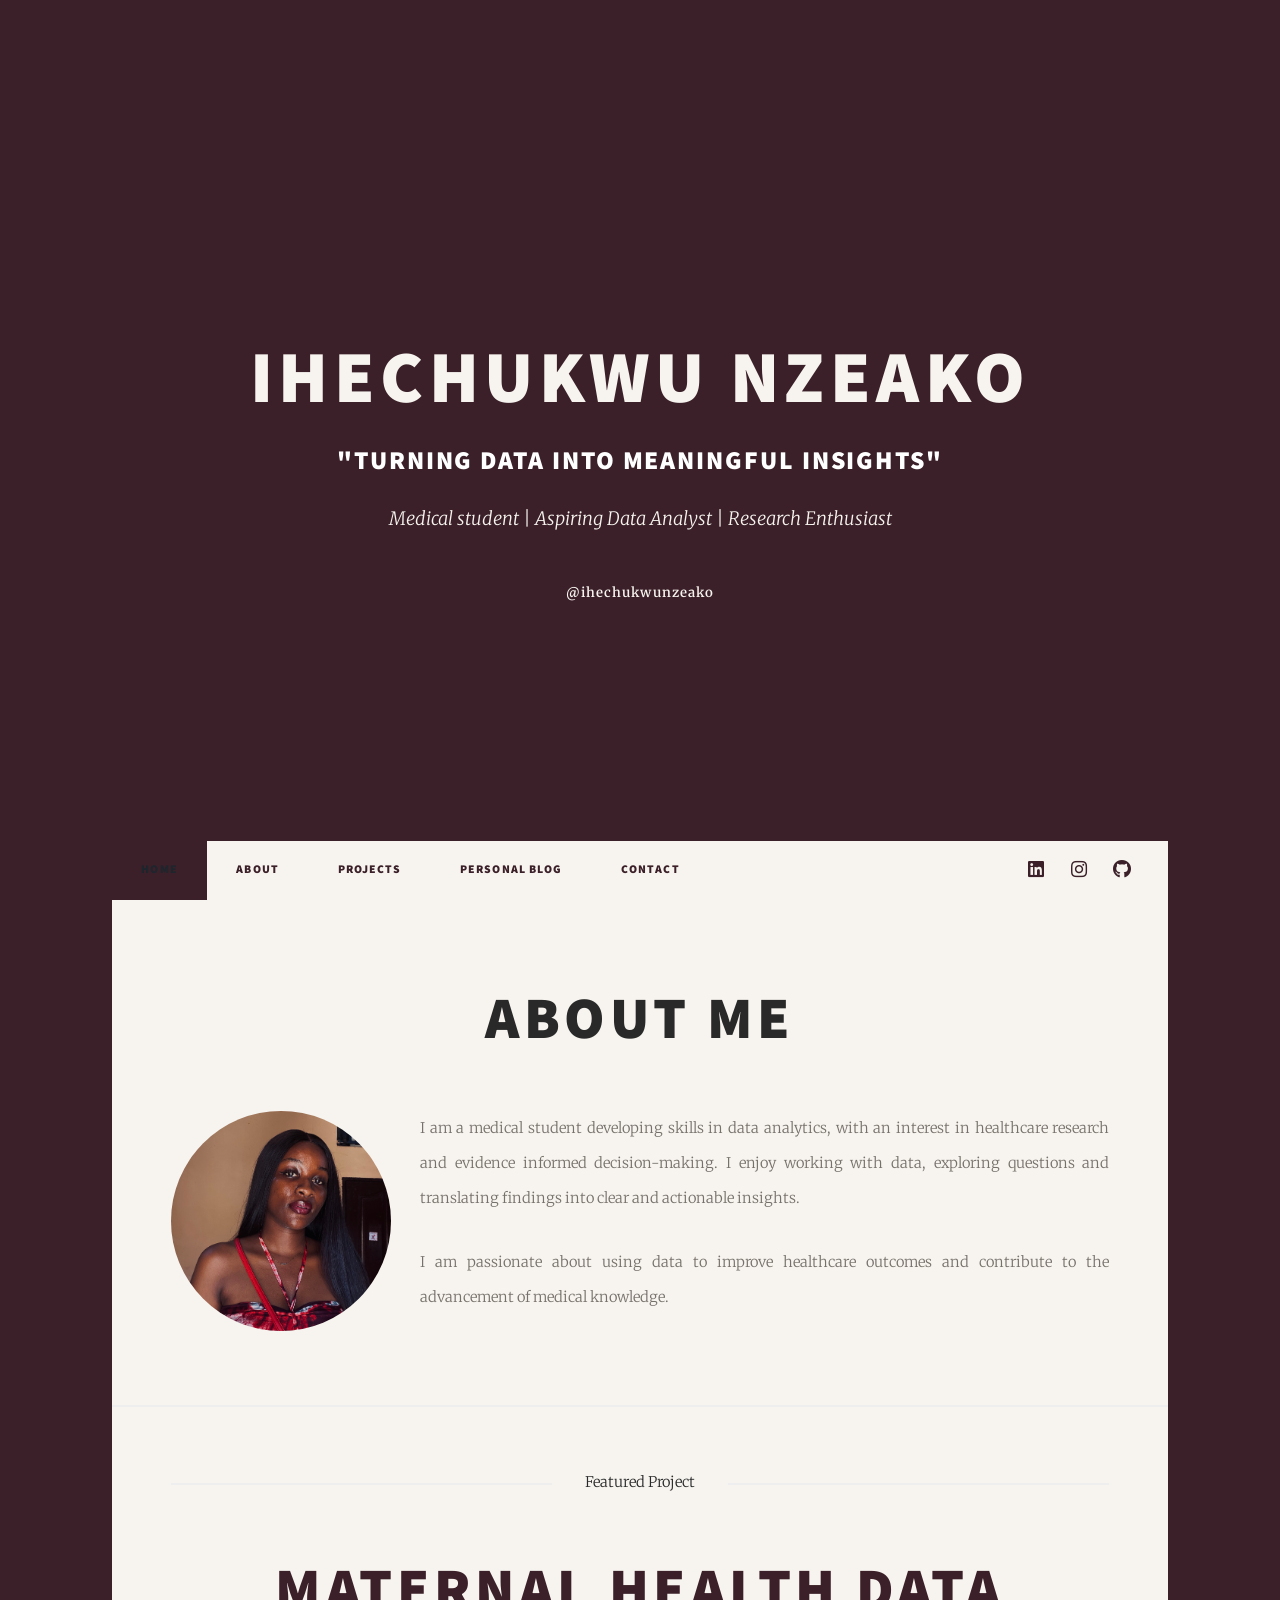
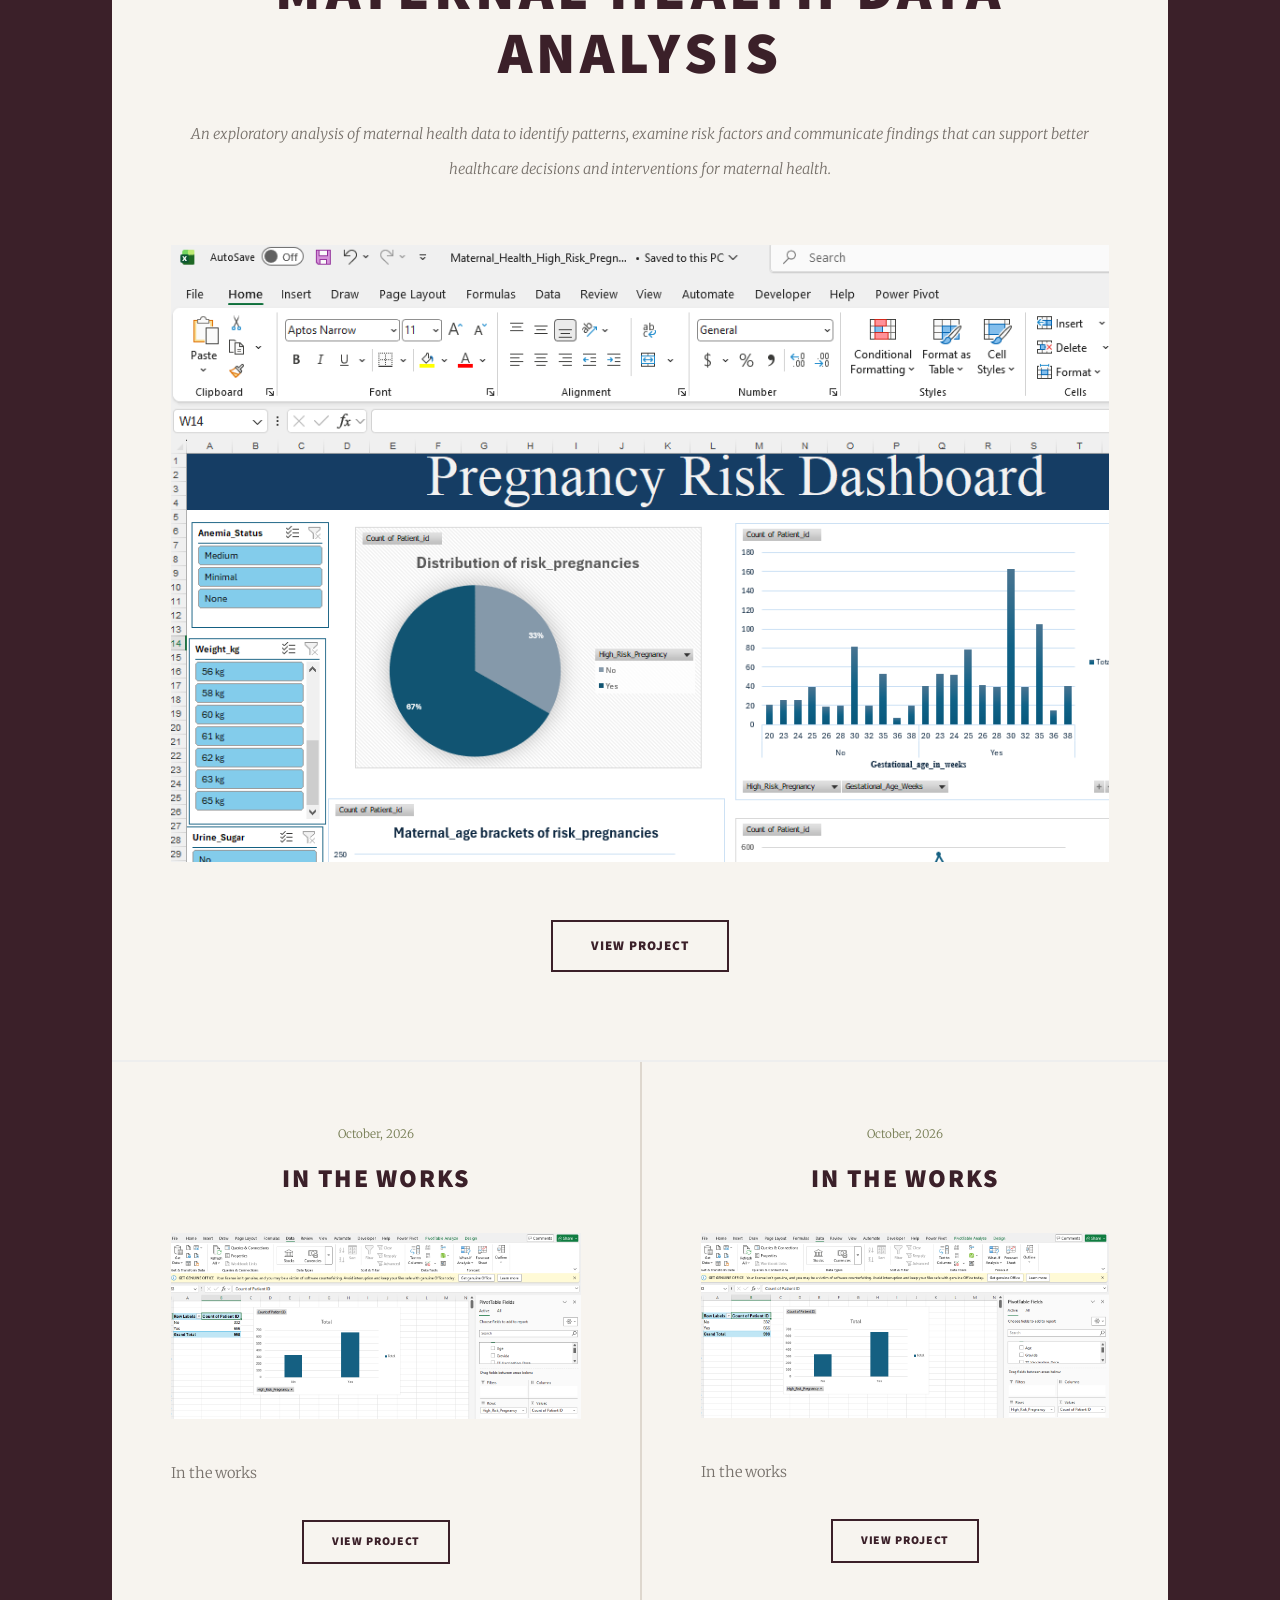
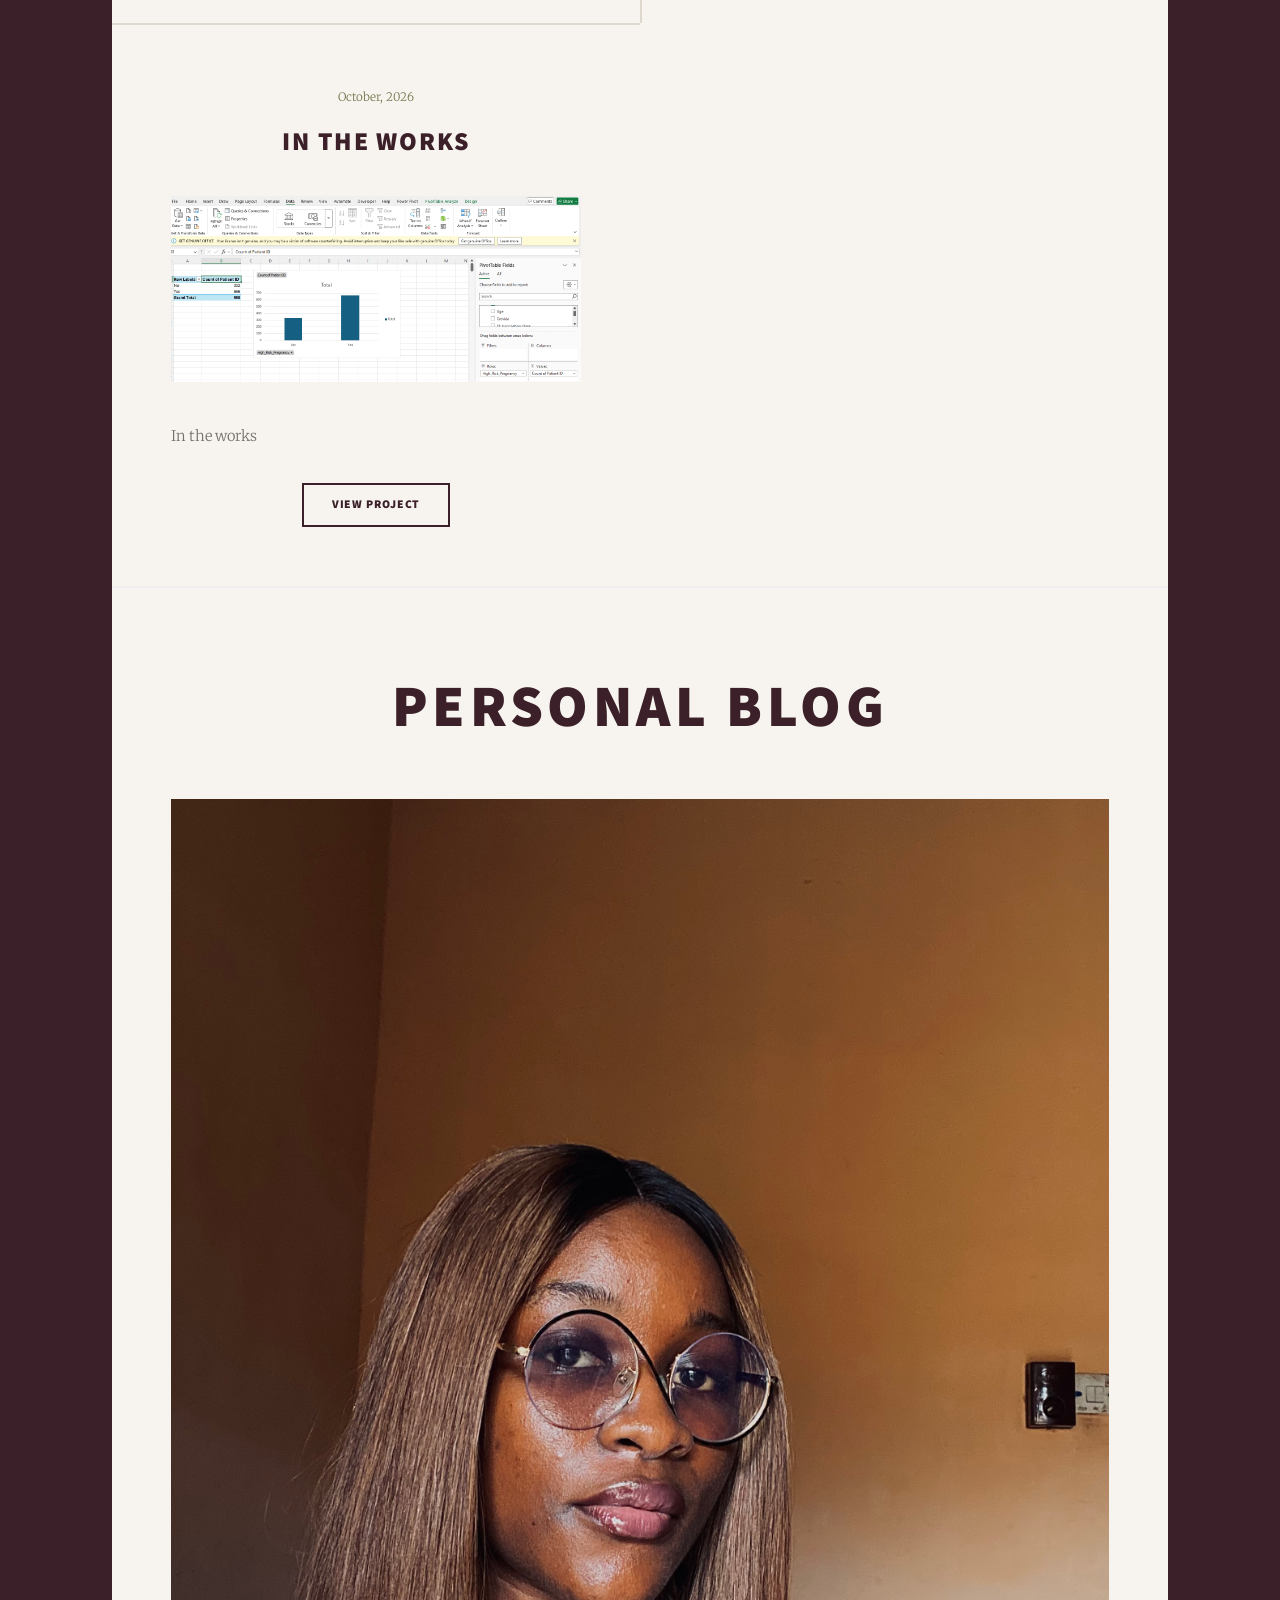
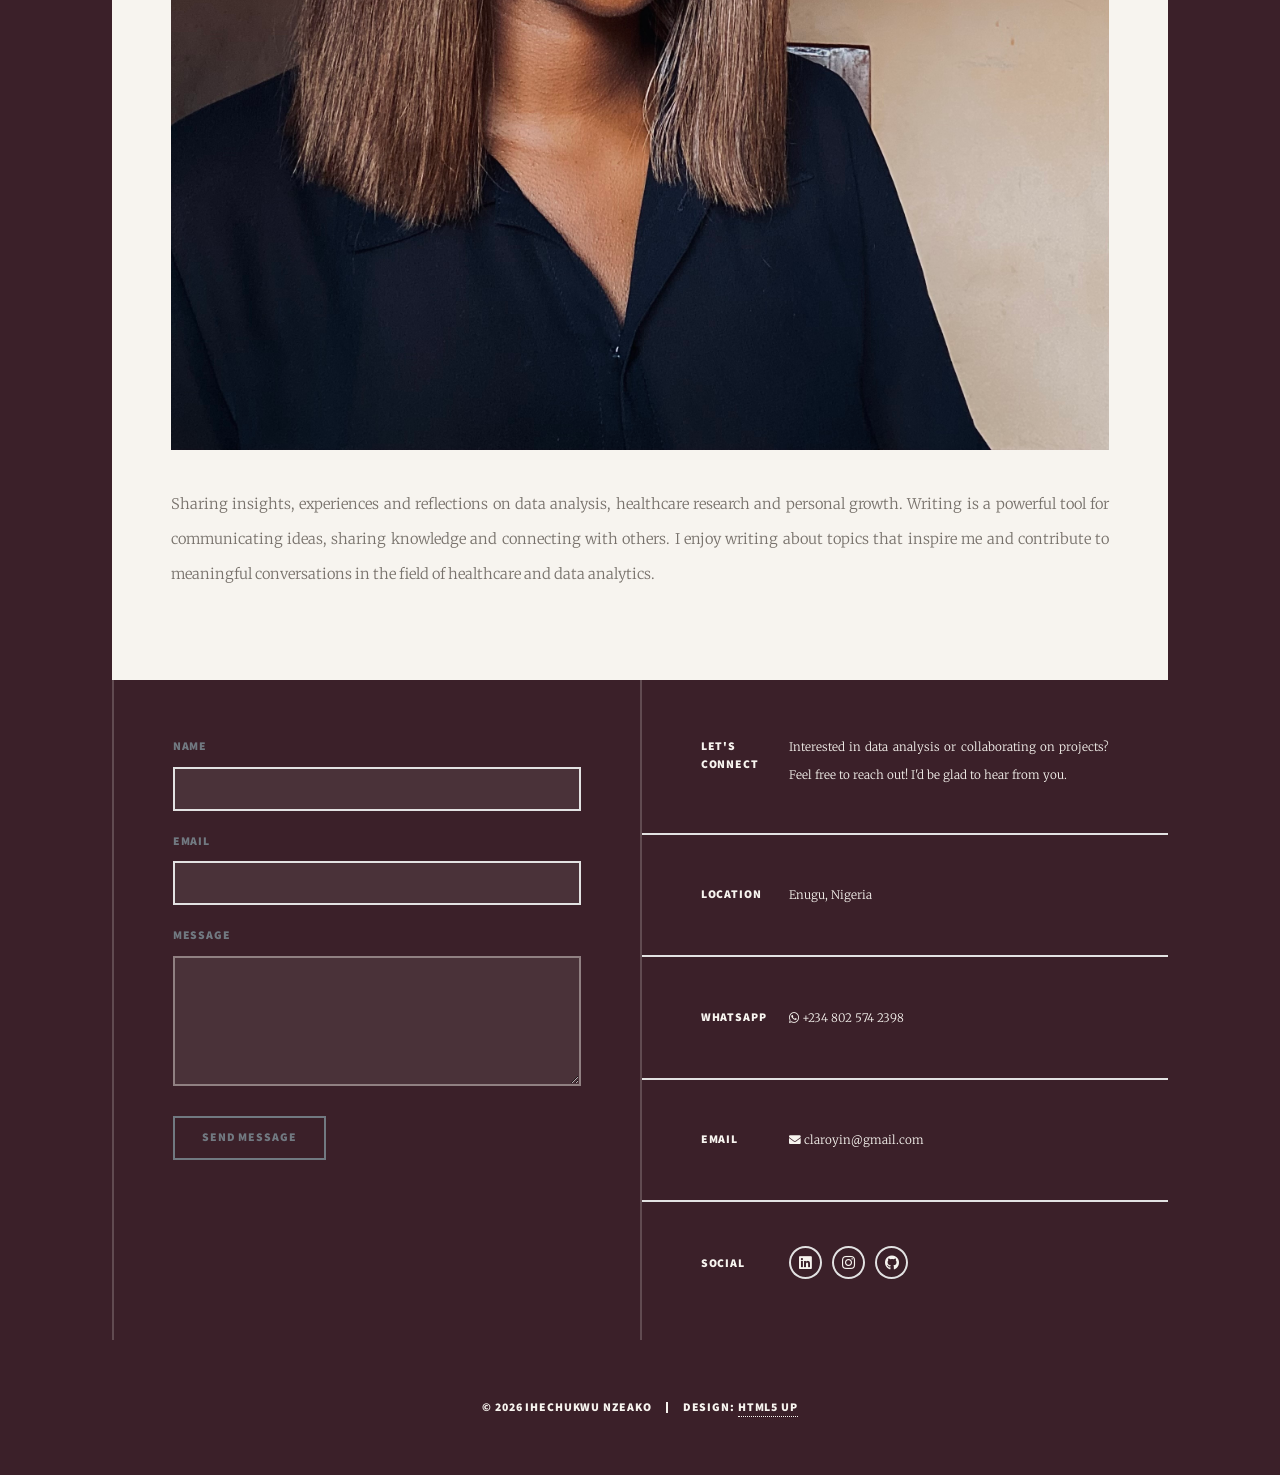
<file: index.html>
<!DOCTYPE HTML>
<!--
	Massively by HTML5 UP
	html5up.net | @ajlkn
	Free for personal and commercial use under the CCA 3.0 license (html5up.net/license)
-->
<html>
	<head>
		<title>Ihechukwu Nzeako's Portfolio</title>
		<meta charset="utf-8" />
		<meta name="viewport" content="width=device-width, initial-scale=1, user-scalable=no" />
		<link rel="stylesheet" href="assets/css/main.css" />
		<noscript><link rel="stylesheet" href="assets/css/noscript.css" /></noscript>
	</head>
	<body class="is-preload">

		<!-- Wrapper -->
			<div id="wrapper" class="fade-in">

				<!-- Intro -->
					<div id="intro">
						<h1>Ihechukwu Nzeako</h1>
						<h2>"Turning Data into Meaningful Insights"</h2>

						<p>Medical student | Aspiring Data Analyst | Research Enthusiast</p>
						<a href="https://www.linkedin.com/in/ihechukwu-nzeako" target="_blank" rel="noopener noreferrer">@ihechukwunzeako</a>
						<p>
							Exploring data, healthcare and research to understand problems,
							uncover insights and communicate findings clearly. 
						</p>
						<ul class="actions">
							<li><a href="#header" class="button icon solid solo fa-arrow-down scrolly">Continue</a></li>
						</ul>
					</div>

				<!-- Header -->
					<header id="header">
						<a href="index.html" class="logo">Ihechukwu Nzeako</a>
					</header>

				<!-- Nav -->
					<nav id="nav">
						<ul class="links">
							<li class="active"><a href="index.html">Home</a></li>
							<li><a href="#about">About</a></li>
							<li><a href="#projects">Projects</a></li>
							<li><a href="#">Personal Blog</a></li>
							<li><a href="#contact">Contact</a></li>
						</ul>
						<ul class="icons">
							<li><a href="https://www.linkedin.com/in/ihechukwu-nzeako" class="icon brands fa-linkedin"><span class="label">LinkedIn</span></a></li>
							<li><a href="https://www.instagram.com/_adakaibeya_" class="icon brands fa-instagram"><span class="label">Instagram</span></a></li>
							<li><a href="https://github.com/adakaibeya" class="icon brands fa-github"><span class="label">GitHub</span></a></li>
						</ul>
					</nav>

				<!-- Main -->
					<div id="main">
						<section id="about" class="post">
							<header class="major">
								<h2>About Me</h2>
							</header>
							<div class="about-content"><img src="images/about.JPG" alt="Portrait of Ihechukwu Nzeako" style ="width:220px; object-fit: cover;border-radius: 50%;" class="about-image"/>
								<p>
									I am a medical student developing skills in data analytics,
									with an interest in healthcare research and evidence informed decision-making. 
									I enjoy working with data, exploring questions and translating findings into clear and actionable insights. 
								</p>
								<p>
									I am passionate about using data to improve healthcare outcomes and contribute to the advancement of medical knowledge.
								</p>
							</div>
						</section>

						<!-- Featured Post -->
							<article class="post featured">
								<header class="major">
									<span class="date">Featured Project</span>
									<h2>
										<a href="#">Maternal Health Data Analysis</a>
									</h2>
									<p>
										An exploratory analysis of maternal health data to identify
										patterns, examine risk factors and communicate findings 
										that can support better healthcare decisions and interventions for maternal health.
									</p>
								</header>
								<a href="#" class="image main"><img src="images/maternal.PNG" alt="" /></a>
								<ul class="actions special">
									<li><a href="https://github.com/adakaibeya/maternal-health-risk-analysis" class="button large">View Project</a></li>
								</ul>
							</article>

						<!-- Posts -->
							<section id= "projects"class="posts">
								<article>
									<header>
										<span class="date">October, 2026</span>
										<h2><a href="#">In the works</a></h2>
									</header>
									<a href="#" class="image fit"><img src="images/excel.PNG" alt="" /></a>
									<p>In the works</p>
									<ul class="actions special">
										<li><a href="#" class="button">View Project</a></li>
									</ul>
								</article>								
								<article>
									<header>
										<span class="date">October, 2026</span>
										<h2><a href="#">In the works</a></h2>
									</header>
									<a href="#" class="image fit"><img src="images/excel.PNG" alt="" /></a>
									<p>In the works</p>
									<ul class="actions special">
										<li><a href="#" class="button">View Project</a></li>
									</ul>
								</article>
								<article>
									<header>
										<span class="date">October, 2026</span>
										<h2><a href="#">In the works</a></h2>
									</header>
									<a href="#" class="image fit"><img src="images/excel.PNG" alt="" /></a>
									<p>In the works</p>
									<ul class="actions special">
										<li><a href="#" class="button">View Project</a></li>
									</ul>
								</article>
							</section>
							<section id="writing" class="post">
								<header class="major">
									<h2>
										<a href="#">Personal Blog</a>
									</h2>
								</header>
								<a href="#" class="image fit"><img src="images/header.JPG" alt="" /></a>
								<p>
									Sharing insights, experiences and reflections on data analysis, healthcare research and personal growth. 
									Writing is a powerful tool for communicating ideas, sharing knowledge and connecting with others. 
									I enjoy writing about topics that inspire me and contribute to meaningful conversations in the field of healthcare and data analytics.
								</p>
							</section>

					</div>

				<!-- Footer -->
					<footer id="footer">
						<div id="contact"></div>
						<section>
							<form method="post" action="#">
								<div class="fields">
									<div class="field">
										<label for="name">Name</label>
										<input type="text" name="name" id="name" />
									</div>
									<div class="field">
										<label for="email">Email</label>
										<input type="text" name="email" id="email" />
									</div>
									<div class="field">
										<label for="message">Message</label>
										<textarea name="message" id="message" rows="3"></textarea>
									</div>
								</div>
								<ul class="actions">
									<li><input type="submit" value="Send Message" /></li>
								</ul>
							</form>
						</section>
						<section class="split contact">
							<section class="alt">
								<h3>Let's Connect</h3>
								<p>
									Interested in data analysis or collaborating on projects? 
									Feel free to reach out! I'd be glad to hear from you.
								</p>
							</section>
							<section>
								<h3>Location</h3>
								<p>Enugu, Nigeria</p>
							</section>
							<section>
								<h3>Whatsapp</h3>
								<p><a href="https://wa.me/2348025742398" target="_blank" rel="noopener noreferrer" class="icon brands alt fa-whatsapp"><span class="label">Whatsapp</span>
									+234 802 574 2398
								</a></p>
							</section>
							<section>
								<h3>Email</h3>
								<p><a href="mailto:claroyin@gmail.com" class="icon solid alt fa-envelope"><span class="label">Email</span>
									claroyin@gmail.com
								</a></p>
							</section>
							<section>
								<h3>Social</h3>
								<ul class="icons alt">									
									<li><a href="https://www.linkedin.com/in/ihechukwu-nzeako" class="icon brands alt fa-linkedin"><span class="label">LinkedIn</span></a></li>
									<li><a href="https://www.instagram.com/_adakaibeya_" class="icon brands alt fa-instagram"><span class="label">Instagram</span></a></li>
									<li><a href="https://github.com/adakaibeya" class="icon brands alt fa-github"><span class="label">GitHub</span></a></li>
								</ul>
							</section>
						</section>
					</footer>

				<!-- Copyright -->
					<div id="copyright">
						<ul><li>&copy; 2026 Ihechukwu Nzeako</li><li>Design: <a href="https://html5up.net">HTML5 UP</a></li></ul>
					</div>

			</div>

		<!-- Scripts -->
			<script src="assets/js/jquery.min.js"></script>
			<script src="assets/js/jquery.scrollex.min.js"></script>
			<script src="assets/js/jquery.scrolly.min.js"></script>
			<script src="assets/js/browser.min.js"></script>
			<script src="assets/js/breakpoints.min.js"></script>
			<script src="assets/js/util.js"></script>
			<script src="assets/js/main.js"></script>

	</body>
</html>
</file>
<file: assets/css/main.css>
@import url(fontawesome-all.min.css);
@import url("https://fonts.googleapis.com/css?family=Merriweather:300,700,300italic,700italic|Source+Sans+Pro:900");

/*
	Massively by HTML5 UP
	html5up.net | @ajlkn
	Free for personal and commercial use under the CCA 3.0 license (html5up.net/license)
*/

html, body, div, span, applet, object,
iframe, h1, h2, h3, h4, h5, h6, p, blockquote,
pre, a, abbr, acronym, address, big, cite,
code, del, dfn, em, img, ins, kbd, q, s, samp,
small, strike, strong, sub, sup, tt, var, b,
u, i, center, dl, dt, dd, ol, ul, li, fieldset,
form, label, legend, table, caption, tbody,
tfoot, thead, tr, th, td, article, aside,
canvas, details, embed, figure, figcaption,
footer, header, hgroup, menu, nav, output, ruby,
section, summary, time, mark, audio, video {
	margin: 0;
	padding: 0;
	border: 0;
	font-size: 100%;
	font: inherit;
	vertical-align: baseline;}

article, aside, details, figcaption, figure,
footer, header, hgroup, menu, nav, section {
	display: block;}

body {
	line-height: 1;
}

ol, ul {
	list-style: none;
}

blockquote, q {
	quotes: none;
}

	blockquote:before, blockquote:after, q:before, q:after {
		content: '';
		content: none;
	}

table {
	border-collapse: collapse;
	border-spacing: 0;
}

body {
	-webkit-text-size-adjust: none;
}

mark {
	background-color: transparent;
	color: inherit;
}

input::-moz-focus-inner {
	border: 0;
	padding: 0;
}

input, select, textarea {
	-moz-appearance: none;
	-webkit-appearance: none;
	-ms-appearance: none;
	appearance: none;
}

/* Basic */

	@-ms-viewport {
		width: device-width;
	}

	body {
		-ms-overflow-style: scrollbar;
	}

	@media screen and (max-width: 480px) {

		html, body {
			min-width: 320px;
		}

	}

	html {
		box-sizing: border-box;
	}

	*, *:before, *:after {
		box-sizing: inherit;
	}

	body {
		background-color: #1e252d;
	}

		body.is-preload *, body.is-preload *:before, body.is-preload *:after {
			-moz-animation: none !important;
			-webkit-animation: none !important;
			-ms-animation: none !important;
			animation: none !important;
			-moz-transition: none !important;
			-webkit-transition: none !important;
			-ms-transition: none !important;
			transition: none !important;
		}

/* Type */

	html {
		font-size: 16pt;
	}

		@media screen and (max-width: 1680px) {

			html {
				font-size: 12pt;
			}

		}

		@media screen and (max-width: 1280px) {

			html {
				font-size: 11pt;
			}

		}

		@media screen and (max-width: 360px) {

			html {
				font-size: 10pt;
			}

		}

	body {
		color: #212931;
	}

	body, input, select, textarea {
		font-family: "Merriweather", Georgia, serif;
		font-weight: 300;
		font-size: 1rem;
		line-height: 2.375;
	}

	a {
		-moz-transition: color 0.2s ease-in-out, background-color 0.2s ease-in-out, border-color 0.2s ease-in-out, box-shadow 0.2s ease-in-out;
		-webkit-transition: color 0.2s ease-in-out, background-color 0.2s ease-in-out, border-color 0.2s ease-in-out, box-shadow 0.2s ease-in-out;
		-ms-transition: color 0.2s ease-in-out, background-color 0.2s ease-in-out, border-color 0.2s ease-in-out, box-shadow 0.2s ease-in-out;
		transition: color 0.2s ease-in-out, background-color 0.2s ease-in-out, border-color 0.2s ease-in-out, box-shadow 0.2s ease-in-out;
		border-bottom: dotted 1px;
		text-decoration: none;
	}

		a:hover {
			border-bottom-color: transparent;
		}

	strong, b {
		font-weight: 600;
	}

	em, i {
		font-style: italic;
	}

	p {
		text-align: justify;
		margin: 0 0 2rem 0;
	}

	h1, h2, h3, h4, h5, h6 {
		font-family: "Source Sans Pro", Helvetica, sans-serif;
		font-weight: 900;
		line-height: 1.5;
		letter-spacing: 0.075em;
		text-transform: uppercase;
		margin: 0 0 1rem 0;
	}

		h1 a, h2 a, h3 a, h4 a, h5 a, h6 a {
			border-bottom: 0;
			color: inherit;
			text-decoration: none;
		}

	h1 {
		font-size: 4rem;
		line-height: 1.1;
		margin: 0 0 2rem 0;
	}

	h2 {
		font-size: 1.75rem;
		line-height: 1.3;
		margin: 0 0 1.5rem 0;
	}

	h3 {
		font-size: 1.25rem;
		margin: 0 0 1.5rem 0;
	}

	h4 {
		font-size: 1rem;
	}

	h5 {
		font-size: 0.9rem;
	}

	h6 {
		font-size: 0.8rem;
	}

	sub {
		font-size: 0.8rem;
		position: relative;
		top: 0.5rem;
	}

	sup {
		font-size: 0.8rem;
		position: relative;
		top: -0.5rem;
	}

	blockquote {
		border-left: solid 4px;
		font-style: italic;
		margin: 0 0 2rem 0;
		padding: 0.5rem 0 0.5rem 2rem;
	}

	code {
		border: solid 2px;
		font-family: "Courier New", monospace;
		font-size: 0.9rem;
		margin: 0 0.25rem;
		padding: 0.25rem 0.65rem;
	}

	pre {
		-webkit-overflow-scrolling: touch;
		font-family: "Courier New", monospace;
		font-size: 0.9rem;
		margin: 0 0 2rem 0;
	}

		pre code {
			display: block;
			line-height: 1.75;
			padding: 1rem 1.5rem;
			overflow-x: auto;
		}

	hr {
		border: 0;
		border-bottom: solid 2px;
		margin: 3rem 0;
	}

		hr.major {
			margin: 5rem 0;
		}

	.align-left {
		text-align: left;
	}

	.align-center {
		text-align: center;
	}

	.align-right {
		text-align: right;
	}

	input, select, textarea {
		color: #212931;
	}

	a {
		color: #212931;
		border-bottom-color: rgba(33, 41, 49, 0.5);
	}

		a:hover {
			border-bottom-color: transparent;
			color: #18bfef !important;
		}

	strong, b {
		color: #212931;
	}

	h1, h2, h3, h4, h5, h6 {
		color: #212931;
	}

	blockquote {
		border-left-color: #eeeeee;
	}

	code {
		background: rgba(220, 220, 220, 0.25);
		border-color: #eeeeee;
	}

	hr {
		border-bottom-color: #eeeeee;
	}

/* Row */

	.row {
		display: flex;
		flex-wrap: wrap;
		box-sizing: border-box;
		align-items: stretch;
	}

		.row > * {
			box-sizing: border-box;
		}

		.row.gtr-uniform > * > :last-child {
			margin-bottom: 0;
		}

		.row.aln-left {
			justify-content: flex-start;
		}

		.row.aln-center {
			justify-content: center;
		}

		.row.aln-right {
			justify-content: flex-end;
		}

		.row.aln-top {
			align-items: flex-start;
		}

		.row.aln-middle {
			align-items: center;
		}

		.row.aln-bottom {
			align-items: flex-end;
		}

		.row > .imp {
			order: -1;
		}

		.row > .col-1 {
			width: 8.33333%;
		}

		.row > .off-1 {
			margin-left: 8.33333%;
		}

		.row > .col-2 {
			width: 16.66667%;
		}

		.row > .off-2 {
			margin-left: 16.66667%;
		}

		.row > .col-3 {
			width: 25%;
		}

		.row > .off-3 {
			margin-left: 25%;
		}

		.row > .col-4 {
			width: 33.33333%;
		}

		.row > .off-4 {
			margin-left: 33.33333%;
		}

		.row > .col-5 {
			width: 41.66667%;
		}

		.row > .off-5 {
			margin-left: 41.66667%;
		}

		.row > .col-6 {
			width: 50%;
		}

		.row > .off-6 {
			margin-left: 50%;
		}

		.row > .col-7 {
			width: 58.33333%;
		}

		.row > .off-7 {
			margin-left: 58.33333%;
		}

		.row > .col-8 {
			width: 66.66667%;
		}

		.row > .off-8 {
			margin-left: 66.66667%;
		}

		.row > .col-9 {
			width: 75%;
		}

		.row > .off-9 {
			margin-left: 75%;
		}

		.row > .col-10 {
			width: 83.33333%;
		}

		.row > .off-10 {
			margin-left: 83.33333%;
		}

		.row > .col-11 {
			width: 91.66667%;
		}

		.row > .off-11 {
			margin-left: 91.66667%;
		}

		.row > .col-12 {
			width: 100%;
		}

		.row > .off-12 {
			margin-left: 100%;
		}

		.row.gtr-0 {
			margin-top: 0;
			margin-left: 0rem;
		}

			.row.gtr-0 > * {
				padding: 0 0 0 0rem;
			}

			.row.gtr-0.gtr-uniform {
				margin-top: 0rem;
			}

				.row.gtr-0.gtr-uniform > * {
					padding-top: 0rem;
				}

		.row.gtr-25 {
			margin-top: 0;
			margin-left: -0.375rem;
		}

			.row.gtr-25 > * {
				padding: 0 0 0 0.375rem;
			}

			.row.gtr-25.gtr-uniform {
				margin-top: -0.375rem;
			}

				.row.gtr-25.gtr-uniform > * {
					padding-top: 0.375rem;
				}

		.row.gtr-50 {
			margin-top: 0;
			margin-left: -0.75rem;
		}

			.row.gtr-50 > * {
				padding: 0 0 0 0.75rem;
			}

			.row.gtr-50.gtr-uniform {
				margin-top: -0.75rem;
			}

				.row.gtr-50.gtr-uniform > * {
					padding-top: 0.75rem;
				}

		.row {
			margin-top: 0;
			margin-left: -1.5rem;
		}

			.row > * {
				padding: 0 0 0 1.5rem;
			}

			.row.gtr-uniform {
				margin-top: -1.5rem;
			}

				.row.gtr-uniform > * {
					padding-top: 1.5rem;
				}

		.row.gtr-150 {
			margin-top: 0;
			margin-left: -2.25rem;
		}

			.row.gtr-150 > * {
				padding: 0 0 0 2.25rem;
			}

			.row.gtr-150.gtr-uniform {
				margin-top: -2.25rem;
			}

				.row.gtr-150.gtr-uniform > * {
					padding-top: 2.25rem;
				}

		.row.gtr-200 {
			margin-top: 0;
			margin-left: -3rem;
		}

			.row.gtr-200 > * {
				padding: 0 0 0 3rem;
			}

			.row.gtr-200.gtr-uniform {
				margin-top: -3rem;
			}

				.row.gtr-200.gtr-uniform > * {
					padding-top: 3rem;
				}

		@media screen and (max-width: 1680px) {

			.row {
				display: flex;
				flex-wrap: wrap;
				box-sizing: border-box;
				align-items: stretch;
			}

				.row > * {
					box-sizing: border-box;
				}

				.row.gtr-uniform > * > :last-child {
					margin-bottom: 0;
				}

				.row.aln-left {
					justify-content: flex-start;
				}

				.row.aln-center {
					justify-content: center;
				}

				.row.aln-right {
					justify-content: flex-end;
				}

				.row.aln-top {
					align-items: flex-start;
				}

				.row.aln-middle {
					align-items: center;
				}

				.row.aln-bottom {
					align-items: flex-end;
				}

				.row > .imp-xlarge {
					order: -1;
				}

				.row > .col-1-xlarge {
					width: 8.33333%;
				}

				.row > .off-1-xlarge {
					margin-left: 8.33333%;
				}

				.row > .col-2-xlarge {
					width: 16.66667%;
				}

				.row > .off-2-xlarge {
					margin-left: 16.66667%;
				}

				.row > .col-3-xlarge {
					width: 25%;
				}

				.row > .off-3-xlarge {
					margin-left: 25%;
				}

				.row > .col-4-xlarge {
					width: 33.33333%;
				}

				.row > .off-4-xlarge {
					margin-left: 33.33333%;
				}

				.row > .col-5-xlarge {
					width: 41.66667%;
				}

				.row > .off-5-xlarge {
					margin-left: 41.66667%;
				}

				.row > .col-6-xlarge {
					width: 50%;
				}

				.row > .off-6-xlarge {
					margin-left: 50%;
				}

				.row > .col-7-xlarge {
					width: 58.33333%;
				}

				.row > .off-7-xlarge {
					margin-left: 58.33333%;
				}

				.row > .col-8-xlarge {
					width: 66.66667%;
				}

				.row > .off-8-xlarge {
					margin-left: 66.66667%;
				}

				.row > .col-9-xlarge {
					width: 75%;
				}

				.row > .off-9-xlarge {
					margin-left: 75%;
				}

				.row > .col-10-xlarge {
					width: 83.33333%;
				}

				.row > .off-10-xlarge {
					margin-left: 83.33333%;
				}

				.row > .col-11-xlarge {
					width: 91.66667%;
				}

				.row > .off-11-xlarge {
					margin-left: 91.66667%;
				}

				.row > .col-12-xlarge {
					width: 100%;
				}

				.row > .off-12-xlarge {
					margin-left: 100%;
				}

				.row.gtr-0 {
					margin-top: 0;
					margin-left: 0rem;
				}

					.row.gtr-0 > * {
						padding: 0 0 0 0rem;
					}

					.row.gtr-0.gtr-uniform {
						margin-top: 0rem;
					}

						.row.gtr-0.gtr-uniform > * {
							padding-top: 0rem;
						}

				.row.gtr-25 {
					margin-top: 0;
					margin-left: -0.375rem;
				}

					.row.gtr-25 > * {
						padding: 0 0 0 0.375rem;
					}

					.row.gtr-25.gtr-uniform {
						margin-top: -0.375rem;
					}

						.row.gtr-25.gtr-uniform > * {
							padding-top: 0.375rem;
						}

				.row.gtr-50 {
					margin-top: 0;
					margin-left: -0.75rem;
				}

					.row.gtr-50 > * {
						padding: 0 0 0 0.75rem;
					}

					.row.gtr-50.gtr-uniform {
						margin-top: -0.75rem;
					}

						.row.gtr-50.gtr-uniform > * {
							padding-top: 0.75rem;
						}

				.row {
					margin-top: 0;
					margin-left: -1.5rem;
				}

					.row > * {
						padding: 0 0 0 1.5rem;
					}

					.row.gtr-uniform {
						margin-top: -1.5rem;
					}

						.row.gtr-uniform > * {
							padding-top: 1.5rem;
						}

				.row.gtr-150 {
					margin-top: 0;
					margin-left: -2.25rem;
				}

					.row.gtr-150 > * {
						padding: 0 0 0 2.25rem;
					}

					.row.gtr-150.gtr-uniform {
						margin-top: -2.25rem;
					}

						.row.gtr-150.gtr-uniform > * {
							padding-top: 2.25rem;
						}

				.row.gtr-200 {
					margin-top: 0;
					margin-left: -3rem;
				}

					.row.gtr-200 > * {
						padding: 0 0 0 3rem;
					}

					.row.gtr-200.gtr-uniform {
						margin-top: -3rem;
					}

						.row.gtr-200.gtr-uniform > * {
							padding-top: 3rem;
						}

		}

		@media screen and (max-width: 1280px) {

			.row {
				display: flex;
				flex-wrap: wrap;
				box-sizing: border-box;
				align-items: stretch;
			}

				.row > * {
					box-sizing: border-box;
				}

				.row.gtr-uniform > * > :last-child {
					margin-bottom: 0;
				}

				.row.aln-left {
					justify-content: flex-start;
				}

				.row.aln-center {
					justify-content: center;
				}

				.row.aln-right {
					justify-content: flex-end;
				}

				.row.aln-top {
					align-items: flex-start;
				}

				.row.aln-middle {
					align-items: center;
				}

				.row.aln-bottom {
					align-items: flex-end;
				}

				.row > .imp-large {
					order: -1;
				}

				.row > .col-1-large {
					width: 8.33333%;
				}

				.row > .off-1-large {
					margin-left: 8.33333%;
				}

				.row > .col-2-large {
					width: 16.66667%;
				}

				.row > .off-2-large {
					margin-left: 16.66667%;
				}

				.row > .col-3-large {
					width: 25%;
				}

				.row > .off-3-large {
					margin-left: 25%;
				}

				.row > .col-4-large {
					width: 33.33333%;
				}

				.row > .off-4-large {
					margin-left: 33.33333%;
				}

				.row > .col-5-large {
					width: 41.66667%;
				}

				.row > .off-5-large {
					margin-left: 41.66667%;
				}

				.row > .col-6-large {
					width: 50%;
				}

				.row > .off-6-large {
					margin-left: 50%;
				}

				.row > .col-7-large {
					width: 58.33333%;
				}

				.row > .off-7-large {
					margin-left: 58.33333%;
				}

				.row > .col-8-large {
					width: 66.66667%;
				}

				.row > .off-8-large {
					margin-left: 66.66667%;
				}

				.row > .col-9-large {
					width: 75%;
				}

				.row > .off-9-large {
					margin-left: 75%;
				}

				.row > .col-10-large {
					width: 83.33333%;
				}

				.row > .off-10-large {
					margin-left: 83.33333%;
				}

				.row > .col-11-large {
					width: 91.66667%;
				}

				.row > .off-11-large {
					margin-left: 91.66667%;
				}

				.row > .col-12-large {
					width: 100%;
				}

				.row > .off-12-large {
					margin-left: 100%;
				}

				.row.gtr-0 {
					margin-top: 0;
					margin-left: 0rem;
				}

					.row.gtr-0 > * {
						padding: 0 0 0 0rem;
					}

					.row.gtr-0.gtr-uniform {
						margin-top: 0rem;
					}

						.row.gtr-0.gtr-uniform > * {
							padding-top: 0rem;
						}

				.row.gtr-25 {
					margin-top: 0;
					margin-left: -0.375rem;
				}

					.row.gtr-25 > * {
						padding: 0 0 0 0.375rem;
					}

					.row.gtr-25.gtr-uniform {
						margin-top: -0.375rem;
					}

						.row.gtr-25.gtr-uniform > * {
							padding-top: 0.375rem;
						}

				.row.gtr-50 {
					margin-top: 0;
					margin-left: -0.75rem;
				}

					.row.gtr-50 > * {
						padding: 0 0 0 0.75rem;
					}

					.row.gtr-50.gtr-uniform {
						margin-top: -0.75rem;
					}

						.row.gtr-50.gtr-uniform > * {
							padding-top: 0.75rem;
						}

				.row {
					margin-top: 0;
					margin-left: -1.5rem;
				}

					.row > * {
						padding: 0 0 0 1.5rem;
					}

					.row.gtr-uniform {
						margin-top: -1.5rem;
					}

						.row.gtr-uniform > * {
							padding-top: 1.5rem;
						}

				.row.gtr-150 {
					margin-top: 0;
					margin-left: -2.25rem;
				}

					.row.gtr-150 > * {
						padding: 0 0 0 2.25rem;
					}

					.row.gtr-150.gtr-uniform {
						margin-top: -2.25rem;
					}

						.row.gtr-150.gtr-uniform > * {
							padding-top: 2.25rem;
						}

				.row.gtr-200 {
					margin-top: 0;
					margin-left: -3rem;
				}

					.row.gtr-200 > * {
						padding: 0 0 0 3rem;
					}

					.row.gtr-200.gtr-uniform {
						margin-top: -3rem;
					}

						.row.gtr-200.gtr-uniform > * {
							padding-top: 3rem;
						}

		}

		@media screen and (max-width: 980px) {

			.row {
				display: flex;
				flex-wrap: wrap;
				box-sizing: border-box;
				align-items: stretch;
			}

				.row > * {
					box-sizing: border-box;
				}

				.row.gtr-uniform > * > :last-child {
					margin-bottom: 0;
				}

				.row.aln-left {
					justify-content: flex-start;
				}

				.row.aln-center {
					justify-content: center;
				}

				.row.aln-right {
					justify-content: flex-end;
				}

				.row.aln-top {
					align-items: flex-start;
				}

				.row.aln-middle {
					align-items: center;
				}

				.row.aln-bottom {
					align-items: flex-end;
				}

				.row > .imp-medium {
					order: -1;
				}

				.row > .col-1-medium {
					width: 8.33333%;
				}

				.row > .off-1-medium {
					margin-left: 8.33333%;
				}

				.row > .col-2-medium {
					width: 16.66667%;
				}

				.row > .off-2-medium {
					margin-left: 16.66667%;
				}

				.row > .col-3-medium {
					width: 25%;
				}

				.row > .off-3-medium {
					margin-left: 25%;
				}

				.row > .col-4-medium {
					width: 33.33333%;
				}

				.row > .off-4-medium {
					margin-left: 33.33333%;
				}

				.row > .col-5-medium {
					width: 41.66667%;
				}

				.row > .off-5-medium {
					margin-left: 41.66667%;
				}

				.row > .col-6-medium {
					width: 50%;
				}

				.row > .off-6-medium {
					margin-left: 50%;
				}

				.row > .col-7-medium {
					width: 58.33333%;
				}

				.row > .off-7-medium {
					margin-left: 58.33333%;
				}

				.row > .col-8-medium {
					width: 66.66667%;
				}

				.row > .off-8-medium {
					margin-left: 66.66667%;
				}

				.row > .col-9-medium {
					width: 75%;
				}

				.row > .off-9-medium {
					margin-left: 75%;
				}

				.row > .col-10-medium {
					width: 83.33333%;
				}

				.row > .off-10-medium {
					margin-left: 83.33333%;
				}

				.row > .col-11-medium {
					width: 91.66667%;
				}

				.row > .off-11-medium {
					margin-left: 91.66667%;
				}

				.row > .col-12-medium {
					width: 100%;
				}

				.row > .off-12-medium {
					margin-left: 100%;
				}

				.row.gtr-0 {
					margin-top: 0;
					margin-left: 0rem;
				}

					.row.gtr-0 > * {
						padding: 0 0 0 0rem;
					}

					.row.gtr-0.gtr-uniform {
						margin-top: 0rem;
					}

						.row.gtr-0.gtr-uniform > * {
							padding-top: 0rem;
						}

				.row.gtr-25 {
					margin-top: 0;
					margin-left: -0.375rem;
				}

					.row.gtr-25 > * {
						padding: 0 0 0 0.375rem;
					}

					.row.gtr-25.gtr-uniform {
						margin-top: -0.375rem;
					}

						.row.gtr-25.gtr-uniform > * {
							padding-top: 0.375rem;
						}

				.row.gtr-50 {
					margin-top: 0;
					margin-left: -0.75rem;
				}

					.row.gtr-50 > * {
						padding: 0 0 0 0.75rem;
					}

					.row.gtr-50.gtr-uniform {
						margin-top: -0.75rem;
					}

						.row.gtr-50.gtr-uniform > * {
							padding-top: 0.75rem;
						}

				.row {
					margin-top: 0;
					margin-left: -1.5rem;
				}

					.row > * {
						padding: 0 0 0 1.5rem;
					}

					.row.gtr-uniform {
						margin-top: -1.5rem;
					}

						.row.gtr-uniform > * {
							padding-top: 1.5rem;
						}

				.row.gtr-150 {
					margin-top: 0;
					margin-left: -2.25rem;
				}

					.row.gtr-150 > * {
						padding: 0 0 0 2.25rem;
					}

					.row.gtr-150.gtr-uniform {
						margin-top: -2.25rem;
					}

						.row.gtr-150.gtr-uniform > * {
							padding-top: 2.25rem;
						}

				.row.gtr-200 {
					margin-top: 0;
					margin-left: -3rem;
				}

					.row.gtr-200 > * {
						padding: 0 0 0 3rem;
					}

					.row.gtr-200.gtr-uniform {
						margin-top: -3rem;
					}

						.row.gtr-200.gtr-uniform > * {
							padding-top: 3rem;
						}

		}

		@media screen and (max-width: 736px) {

			.row {
				display: flex;
				flex-wrap: wrap;
				box-sizing: border-box;
				align-items: stretch;
			}

				.row > * {
					box-sizing: border-box;
				}

				.row.gtr-uniform > * > :last-child {
					margin-bottom: 0;
				}

				.row.aln-left {
					justify-content: flex-start;
				}

				.row.aln-center {
					justify-content: center;
				}

				.row.aln-right {
					justify-content: flex-end;
				}

				.row.aln-top {
					align-items: flex-start;
				}

				.row.aln-middle {
					align-items: center;
				}

				.row.aln-bottom {
					align-items: flex-end;
				}

				.row > .imp-small {
					order: -1;
				}

				.row > .col-1-small {
					width: 8.33333%;
				}

				.row > .off-1-small {
					margin-left: 8.33333%;
				}

				.row > .col-2-small {
					width: 16.66667%;
				}

				.row > .off-2-small {
					margin-left: 16.66667%;
				}

				.row > .col-3-small {
					width: 25%;
				}

				.row > .off-3-small {
					margin-left: 25%;
				}

				.row > .col-4-small {
					width: 33.33333%;
				}

				.row > .off-4-small {
					margin-left: 33.33333%;
				}

				.row > .col-5-small {
					width: 41.66667%;
				}

				.row > .off-5-small {
					margin-left: 41.66667%;
				}

				.row > .col-6-small {
					width: 50%;
				}

				.row > .off-6-small {
					margin-left: 50%;
				}

				.row > .col-7-small {
					width: 58.33333%;
				}

				.row > .off-7-small {
					margin-left: 58.33333%;
				}

				.row > .col-8-small {
					width: 66.66667%;
				}

				.row > .off-8-small {
					margin-left: 66.66667%;
				}

				.row > .col-9-small {
					width: 75%;
				}

				.row > .off-9-small {
					margin-left: 75%;
				}

				.row > .col-10-small {
					width: 83.33333%;
				}

				.row > .off-10-small {
					margin-left: 83.33333%;
				}

				.row > .col-11-small {
					width: 91.66667%;
				}

				.row > .off-11-small {
					margin-left: 91.66667%;
				}

				.row > .col-12-small {
					width: 100%;
				}

				.row > .off-12-small {
					margin-left: 100%;
				}

				.row.gtr-0 {
					margin-top: 0;
					margin-left: 0rem;
				}

					.row.gtr-0 > * {
						padding: 0 0 0 0rem;
					}

					.row.gtr-0.gtr-uniform {
						margin-top: 0rem;
					}

						.row.gtr-0.gtr-uniform > * {
							padding-top: 0rem;
						}

				.row.gtr-25 {
					margin-top: 0;
					margin-left: -0.375rem;
				}

					.row.gtr-25 > * {
						padding: 0 0 0 0.375rem;
					}

					.row.gtr-25.gtr-uniform {
						margin-top: -0.375rem;
					}

						.row.gtr-25.gtr-uniform > * {
							padding-top: 0.375rem;
						}

				.row.gtr-50 {
					margin-top: 0;
					margin-left: -0.75rem;
				}

					.row.gtr-50 > * {
						padding: 0 0 0 0.75rem;
					}

					.row.gtr-50.gtr-uniform {
						margin-top: -0.75rem;
					}

						.row.gtr-50.gtr-uniform > * {
							padding-top: 0.75rem;
						}

				.row {
					margin-top: 0;
					margin-left: -1.5rem;
				}

					.row > * {
						padding: 0 0 0 1.5rem;
					}

					.row.gtr-uniform {
						margin-top: -1.5rem;
					}

						.row.gtr-uniform > * {
							padding-top: 1.5rem;
						}

				.row.gtr-150 {
					margin-top: 0;
					margin-left: -2.25rem;
				}

					.row.gtr-150 > * {
						padding: 0 0 0 2.25rem;
					}

					.row.gtr-150.gtr-uniform {
						margin-top: -2.25rem;
					}

						.row.gtr-150.gtr-uniform > * {
							padding-top: 2.25rem;
						}

				.row.gtr-200 {
					margin-top: 0;
					margin-left: -3rem;
				}

					.row.gtr-200 > * {
						padding: 0 0 0 3rem;
					}

					.row.gtr-200.gtr-uniform {
						margin-top: -3rem;
					}

						.row.gtr-200.gtr-uniform > * {
							padding-top: 3rem;
						}

		}

		@media screen and (max-width: 480px) {

			.row {
				display: flex;
				flex-wrap: wrap;
				box-sizing: border-box;
				align-items: stretch;
			}

				.row > * {
					box-sizing: border-box;
				}

				.row.gtr-uniform > * > :last-child {
					margin-bottom: 0;
				}

				.row.aln-left {
					justify-content: flex-start;
				}

				.row.aln-center {
					justify-content: center;
				}

				.row.aln-right {
					justify-content: flex-end;
				}

				.row.aln-top {
					align-items: flex-start;
				}

				.row.aln-middle {
					align-items: center;
				}

				.row.aln-bottom {
					align-items: flex-end;
				}

				.row > .imp-xsmall {
					order: -1;
				}

				.row > .col-1-xsmall {
					width: 8.33333%;
				}

				.row > .off-1-xsmall {
					margin-left: 8.33333%;
				}

				.row > .col-2-xsmall {
					width: 16.66667%;
				}

				.row > .off-2-xsmall {
					margin-left: 16.66667%;
				}

				.row > .col-3-xsmall {
					width: 25%;
				}

				.row > .off-3-xsmall {
					margin-left: 25%;
				}

				.row > .col-4-xsmall {
					width: 33.33333%;
				}

				.row > .off-4-xsmall {
					margin-left: 33.33333%;
				}

				.row > .col-5-xsmall {
					width: 41.66667%;
				}

				.row > .off-5-xsmall {
					margin-left: 41.66667%;
				}

				.row > .col-6-xsmall {
					width: 50%;
				}

				.row > .off-6-xsmall {
					margin-left: 50%;
				}

				.row > .col-7-xsmall {
					width: 58.33333%;
				}

				.row > .off-7-xsmall {
					margin-left: 58.33333%;
				}

				.row > .col-8-xsmall {
					width: 66.66667%;
				}

				.row > .off-8-xsmall {
					margin-left: 66.66667%;
				}

				.row > .col-9-xsmall {
					width: 75%;
				}

				.row > .off-9-xsmall {
					margin-left: 75%;
				}

				.row > .col-10-xsmall {
					width: 83.33333%;
				}

				.row > .off-10-xsmall {
					margin-left: 83.33333%;
				}

				.row > .col-11-xsmall {
					width: 91.66667%;
				}

				.row > .off-11-xsmall {
					margin-left: 91.66667%;
				}

				.row > .col-12-xsmall {
					width: 100%;
				}

				.row > .off-12-xsmall {
					margin-left: 100%;
				}

				.row.gtr-0 {
					margin-top: 0;
					margin-left: 0rem;
				}

					.row.gtr-0 > * {
						padding: 0 0 0 0rem;
					}

					.row.gtr-0.gtr-uniform {
						margin-top: 0rem;
					}

						.row.gtr-0.gtr-uniform > * {
							padding-top: 0rem;
						}

				.row.gtr-25 {
					margin-top: 0;
					margin-left: -0.375rem;
				}

					.row.gtr-25 > * {
						padding: 0 0 0 0.375rem;
					}

					.row.gtr-25.gtr-uniform {
						margin-top: -0.375rem;
					}

						.row.gtr-25.gtr-uniform > * {
							padding-top: 0.375rem;
						}

				.row.gtr-50 {
					margin-top: 0;
					margin-left: -0.75rem;
				}

					.row.gtr-50 > * {
						padding: 0 0 0 0.75rem;
					}

					.row.gtr-50.gtr-uniform {
						margin-top: -0.75rem;
					}

						.row.gtr-50.gtr-uniform > * {
							padding-top: 0.75rem;
						}

				.row {
					margin-top: 0;
					margin-left: -1.5rem;
				}

					.row > * {
						padding: 0 0 0 1.5rem;
					}

					.row.gtr-uniform {
						margin-top: -1.5rem;
					}

						.row.gtr-uniform > * {
							padding-top: 1.5rem;
						}

				.row.gtr-150 {
					margin-top: 0;
					margin-left: -2.25rem;
				}

					.row.gtr-150 > * {
						padding: 0 0 0 2.25rem;
					}

					.row.gtr-150.gtr-uniform {
						margin-top: -2.25rem;
					}

						.row.gtr-150.gtr-uniform > * {
							padding-top: 2.25rem;
						}

				.row.gtr-200 {
					margin-top: 0;
					margin-left: -3rem;
				}

					.row.gtr-200 > * {
						padding: 0 0 0 3rem;
					}

					.row.gtr-200.gtr-uniform {
						margin-top: -3rem;
					}

						.row.gtr-200.gtr-uniform > * {
							padding-top: 3rem;
						}

		}

		@media screen and (max-width: 360px) {

			.row {
				display: flex;
				flex-wrap: wrap;
				box-sizing: border-box;
				align-items: stretch;
			}

				.row > * {
					box-sizing: border-box;
				}

				.row.gtr-uniform > * > :last-child {
					margin-bottom: 0;
				}

				.row.aln-left {
					justify-content: flex-start;
				}

				.row.aln-center {
					justify-content: center;
				}

				.row.aln-right {
					justify-content: flex-end;
				}

				.row.aln-top {
					align-items: flex-start;
				}

				.row.aln-middle {
					align-items: center;
				}

				.row.aln-bottom {
					align-items: flex-end;
				}

				.row > .imp-xxsmall {
					order: -1;
				}

				.row > .col-1-xxsmall {
					width: 8.33333%;
				}

				.row > .off-1-xxsmall {
					margin-left: 8.33333%;
				}

				.row > .col-2-xxsmall {
					width: 16.66667%;
				}

				.row > .off-2-xxsmall {
					margin-left: 16.66667%;
				}

				.row > .col-3-xxsmall {
					width: 25%;
				}

				.row > .off-3-xxsmall {
					margin-left: 25%;
				}

				.row > .col-4-xxsmall {
					width: 33.33333%;
				}

				.row > .off-4-xxsmall {
					margin-left: 33.33333%;
				}

				.row > .col-5-xxsmall {
					width: 41.66667%;
				}

				.row > .off-5-xxsmall {
					margin-left: 41.66667%;
				}

				.row > .col-6-xxsmall {
					width: 50%;
				}

				.row > .off-6-xxsmall {
					margin-left: 50%;
				}

				.row > .col-7-xxsmall {
					width: 58.33333%;
				}

				.row > .off-7-xxsmall {
					margin-left: 58.33333%;
				}

				.row > .col-8-xxsmall {
					width: 66.66667%;
				}

				.row > .off-8-xxsmall {
					margin-left: 66.66667%;
				}

				.row > .col-9-xxsmall {
					width: 75%;
				}

				.row > .off-9-xxsmall {
					margin-left: 75%;
				}

				.row > .col-10-xxsmall {
					width: 83.33333%;
				}

				.row > .off-10-xxsmall {
					margin-left: 83.33333%;
				}

				.row > .col-11-xxsmall {
					width: 91.66667%;
				}

				.row > .off-11-xxsmall {
					margin-left: 91.66667%;
				}

				.row > .col-12-xxsmall {
					width: 100%;
				}

				.row > .off-12-xxsmall {
					margin-left: 100%;
				}

				.row.gtr-0 {
					margin-top: 0;
					margin-left: 0rem;
				}

					.row.gtr-0 > * {
						padding: 0 0 0 0rem;
					}

					.row.gtr-0.gtr-uniform {
						margin-top: 0rem;
					}

						.row.gtr-0.gtr-uniform > * {
							padding-top: 0rem;
						}

				.row.gtr-25 {
					margin-top: 0;
					margin-left: -0.375rem;
				}

					.row.gtr-25 > * {
						padding: 0 0 0 0.375rem;
					}

					.row.gtr-25.gtr-uniform {
						margin-top: -0.375rem;
					}

						.row.gtr-25.gtr-uniform > * {
							padding-top: 0.375rem;
						}

				.row.gtr-50 {
					margin-top: 0;
					margin-left: -0.75rem;
				}

					.row.gtr-50 > * {
						padding: 0 0 0 0.75rem;
					}

					.row.gtr-50.gtr-uniform {
						margin-top: -0.75rem;
					}

						.row.gtr-50.gtr-uniform > * {
							padding-top: 0.75rem;
						}

				.row {
					margin-top: 0;
					margin-left: -1.5rem;
				}

					.row > * {
						padding: 0 0 0 1.5rem;
					}

					.row.gtr-uniform {
						margin-top: -1.5rem;
					}

						.row.gtr-uniform > * {
							padding-top: 1.5rem;
						}

				.row.gtr-150 {
					margin-top: 0;
					margin-left: -2.25rem;
				}

					.row.gtr-150 > * {
						padding: 0 0 0 2.25rem;
					}

					.row.gtr-150.gtr-uniform {
						margin-top: -2.25rem;
					}

						.row.gtr-150.gtr-uniform > * {
							padding-top: 2.25rem;
						}

				.row.gtr-200 {
					margin-top: 0;
					margin-left: -3rem;
				}

					.row.gtr-200 > * {
						padding: 0 0 0 3rem;
					}

					.row.gtr-200.gtr-uniform {
						margin-top: -3rem;
					}

						.row.gtr-200.gtr-uniform > * {
							padding-top: 3rem;
						}

		}

/* Box */

	.box {
		border: solid 2px;
		margin-bottom: 2rem;
		padding: 1.5rem;
	}

		.box > :last-child,
		.box > :last-child > :last-child,
		.box > :last-child > :last-child > :last-child {
			margin-bottom: 0;
		}

		.box.alt {
			border: 0;
			border-radius: 0;
			padding: 0;
		}

	.box {
		border-color: #eeeeee;
	}

/* Button */

	input[type="submit"],
	input[type="reset"],
	input[type="button"],
	button,
	.button {
		-moz-appearance: none;
		-webkit-appearance: none;
		-ms-appearance: none;
		appearance: none;
		-moz-transition: background-color 0.2s ease-in-out, box-shadow 0.2s ease-in-out, color 0.2s ease-in-out;
		-webkit-transition: background-color 0.2s ease-in-out, box-shadow 0.2s ease-in-out, color 0.2s ease-in-out;
		-ms-transition: background-color 0.2s ease-in-out, box-shadow 0.2s ease-in-out, color 0.2s ease-in-out;
		transition: background-color 0.2s ease-in-out, box-shadow 0.2s ease-in-out, color 0.2s ease-in-out;
		border: 0;
		border-radius: 0;
		cursor: pointer;
		display: inline-block;
		font-family: "Source Sans Pro", Helvetica, sans-serif;
		font-size: 0.8rem;
		font-weight: 900;
		letter-spacing: 0.075em;
		height: 3rem;
		line-height: 3rem;
		padding: 0 2rem;
		text-align: center;
		text-decoration: none;
		text-transform: uppercase;
		white-space: nowrap;
	}

		input[type="submit"].icon:before,
		input[type="reset"].icon:before,
		input[type="button"].icon:before,
		button.icon:before,
		.button.icon:before {
			margin-right: 0.5rem;
		}

		input[type="submit"].icon.solo,
		input[type="reset"].icon.solo,
		input[type="button"].icon.solo,
		button.icon.solo,
		.button.icon.solo {
			position: relative;
			width: 4rem;
			height: 4rem;
			line-height: 4rem;
			border-radius: 4rem;
			text-indent: 4rem;
			overflow: hidden;
			padding: 0;
			white-space: nowrap;
		}

			input[type="submit"].icon.solo:before,
			input[type="reset"].icon.solo:before,
			input[type="button"].icon.solo:before,
			button.icon.solo:before,
			.button.icon.solo:before {
				position: absolute;
				display: block;
				top: 0;
				left: 0;
				width: inherit;
				height: inherit;
				line-height: inherit;
				font-size: 1.25rem;
				margin-right: 0;
				text-align: center;
				text-indent: 0;
			}

		input[type="submit"].fit,
		input[type="reset"].fit,
		input[type="button"].fit,
		button.fit,
		.button.fit {
			width: 100%;
		}

		input[type="submit"].small,
		input[type="reset"].small,
		input[type="button"].small,
		button.small,
		.button.small {
			font-size: 0.7rem;
			height: 2.5rem;
			line-height: 2.5rem;
			padding: 0 1.5rem;
		}

		input[type="submit"].large,
		input[type="reset"].large,
		input[type="button"].large,
		button.large,
		.button.large {
			font-size: 0.9rem;
			height: 3.5rem;
			line-height: 3.5rem;
			padding: 0 2.75rem;
		}

		@media screen and (max-width: 980px) {

			input[type="submit"],
			input[type="reset"],
			input[type="button"],
			button,
			.button {
				font-size: 0.9rem;
				height: 3.25rem;
				line-height: 3.25rem;
			}

				input[type="submit"].large,
				input[type="reset"].large,
				input[type="button"].large,
				button.large,
				.button.large {
					font-size: 1rem;
					height: 3.75rem;
					line-height: 3.75rem;
				}

		}

		input[type="submit"].disabled, input[type="submit"]:disabled,
		input[type="reset"].disabled,
		input[type="reset"]:disabled,
		input[type="button"].disabled,
		input[type="button"]:disabled,
		button.disabled,
		button:disabled,
		.button.disabled,
		.button:disabled {
			pointer-events: none;
			opacity: 0.25;
		}

	input[type="submit"],
	input[type="reset"],
	input[type="button"],
	button,
	.button {
		background-color: transparent;
		box-shadow: inset 0 0 0 2px #212931;
		color: #212931 !important;
	}

		input[type="submit"]:hover,
		input[type="reset"]:hover,
		input[type="button"]:hover,
		button:hover,
		.button:hover {
			box-shadow: inset 0 0 0 2px #18bfef;
			color: #18bfef !important;
		}

		input[type="submit"].primary,
		input[type="reset"].primary,
		input[type="button"].primary,
		button.primary,
		.button.primary {
			background-color: #212931;
			box-shadow: none;
			color: #ffffff !important;
		}

			input[type="submit"].primary:hover,
			input[type="reset"].primary:hover,
			input[type="button"].primary:hover,
			button.primary:hover,
			.button.primary:hover {
				background-color: #18bfef;
			}

/* Form */

	form {
		margin: 0 0 2rem 0;
	}

		form > :last-child {
			margin-bottom: 0;
		}

		form > .fields {
			display: -moz-flex;
			display: -webkit-flex;
			display: -ms-flex;
			display: flex;
			-moz-flex-wrap: wrap;
			-webkit-flex-wrap: wrap;
			-ms-flex-wrap: wrap;
			flex-wrap: wrap;
			width: calc(100% + 3rem);
			margin: -1.5rem 0 2rem -1.5rem;
		}

			form > .fields > .field {
				-moz-flex-grow: 0;
				-webkit-flex-grow: 0;
				-ms-flex-grow: 0;
				flex-grow: 0;
				-moz-flex-shrink: 0;
				-webkit-flex-shrink: 0;
				-ms-flex-shrink: 0;
				flex-shrink: 0;
				padding: 1.5rem 0 0 1.5rem;
				width: calc(100% - 1.5rem);
			}

				form > .fields > .field.half {
					width: calc(50% - 0.75rem);
				}

				form > .fields > .field.third {
					width: calc(100%/3 - 0.5rem);
				}

				form > .fields > .field.quarter {
					width: calc(25% - 0.375rem);
				}

		@media screen and (max-width: 480px) {

			form > .fields {
				width: calc(100% + 3rem);
				margin: -1.5rem 0 2rem -1.5rem;
			}

				form > .fields > .field {
					padding: 1.5rem 0 0 1.5rem;
					width: calc(100% - 1.5rem);
				}

					form > .fields > .field.half {
						width: calc(100% - 1.5rem);
					}

					form > .fields > .field.third {
						width: calc(100% - 1.5rem);
					}

					form > .fields > .field.quarter {
						width: calc(100% - 1.5rem);
					}

		}

	label {
		display: block;
		font-family: "Source Sans Pro", Helvetica, sans-serif;
		font-weight: 900;
		line-height: 1.5;
		letter-spacing: 0.075em;
		font-size: 0.8rem;
		text-transform: uppercase;
		margin: 0 0 0.75rem 0;
	}

		@media screen and (max-width: 980px) {

			label {
				font-size: 0.9rem;
			}

		}

	input[type="text"],
	input[type="password"],
	input[type="email"],
	select,
	textarea {
		-moz-appearance: none;
		-webkit-appearance: none;
		-ms-appearance: none;
		appearance: none;
		background: transparent;
		border-radius: 0;
		border: solid 2px;
		color: inherit;
		display: block;
		outline: 0;
		padding: 0 1rem;
		text-decoration: none;
		width: 100%;
	}

		input[type="text"]:invalid,
		input[type="password"]:invalid,
		input[type="email"]:invalid,
		select:invalid,
		textarea:invalid {
			box-shadow: none;
		}

	select {
		background-size: 1.25rem;
		background-repeat: no-repeat;
		background-position: calc(100% - 1rem) center;
		height: 3rem;
		padding-right: 3rem;
		text-overflow: ellipsis;
	}

		select:focus::-ms-value {
			background-color: transparent;
		}

		select::-ms-expand {
			display: none;
		}

	input[type="text"],
	input[type="password"],
	input[type="email"],
	select {
		height: 3rem;
	}

	textarea {
		padding: 0.75rem 1rem;
	}

	input[type="checkbox"],
	input[type="radio"] {
		-moz-appearance: none;
		-webkit-appearance: none;
		-ms-appearance: none;
		appearance: none;
		display: block;
		float: left;
		margin-right: -2rem;
		opacity: 0;
		width: 1rem;
		z-index: -1;
	}

		input[type="checkbox"] + label,
		input[type="radio"] + label {
			text-decoration: none;
			cursor: pointer;
			display: inline-block;
			font-size: 1rem;
			letter-spacing: 0;
			font-family: "Merriweather", Georgia, serif;
			text-transform: none;
			font-weight: 300;
			padding-left: 2.8rem;
			padding-right: 1rem;
			position: relative;
		}

			input[type="checkbox"] + label:before,
			input[type="radio"] + label:before {
				-moz-osx-font-smoothing: grayscale;
				-webkit-font-smoothing: antialiased;
				display: inline-block;
				font-style: normal;
				font-variant: normal;
				text-rendering: auto;
				line-height: 1;
				text-transform: none !important;
				font-family: 'Font Awesome 5 Free';
				font-weight: 900;
			}

			input[type="checkbox"] + label:before,
			input[type="radio"] + label:before {
				border-radius: 0;
				border: solid 2px;
				content: '';
				display: inline-block;
				font-size: 0.8rem;
				height: 1.8rem;
				left: 0;
				line-height: 1.65rem;
				position: absolute;
				text-align: center;
				top: -0.125rem;
				width: 1.8rem;
			}

		input[type="checkbox"]:checked + label:before,
		input[type="radio"]:checked + label:before {
			content: '\f00c';
		}

	input[type="checkbox"] + label:before {
		border-radius: 0;
	}

	input[type="radio"] + label:before {
		border-radius: 100%;
	}

	::-webkit-input-placeholder {
		opacity: 1.0;
	}

	:-moz-placeholder {
		opacity: 1.0;
	}

	::-moz-placeholder {
		opacity: 1.0;
	}

	:-ms-input-placeholder {
		opacity: 1.0;
	}

	label {
		color: #212931;
	}

	input[type="text"],
	input[type="password"],
	input[type="email"],
	select,
	textarea {
		border-color: #eeeeee;
	}

		input[type="text"]:focus,
		input[type="password"]:focus,
		input[type="email"]:focus,
		select:focus,
		textarea:focus {
			border-color: #18bfef;
		}

	select {
		background-image: url("data:image/svg+xml;charset=utf8,%3Csvg xmlns='http://www.w3.org/2000/svg' width='40' height='40' preserveAspectRatio='none' viewBox='0 0 40 40'%3E%3Cpath d='M9.4,12.3l10.4,10.4l10.4-10.4c0.2-0.2,0.5-0.4,0.9-0.4c0.3,0,0.6,0.1,0.9,0.4l3.3,3.3c0.2,0.2,0.4,0.5,0.4,0.9 c0,0.4-0.1,0.6-0.4,0.9L20.7,31.9c-0.2,0.2-0.5,0.4-0.9,0.4c-0.3,0-0.6-0.1-0.9-0.4L4.3,17.3c-0.2-0.2-0.4-0.5-0.4-0.9 c0-0.4,0.1-0.6,0.4-0.9l3.3-3.3c0.2-0.2,0.5-0.4,0.9-0.4S9.1,12.1,9.4,12.3z' fill='%23eeeeee' /%3E%3C/svg%3E");
	}

		select option {
			background-color: #ffffff;
			color: #212931;
		}

	.select-wrapper:before {
		color: #eeeeee;
	}

	input[type="checkbox"] + label,
	input[type="radio"] + label {
		color: #212931;
	}

		input[type="checkbox"] + label:before,
		input[type="radio"] + label:before {
			border-color: #eeeeee;
		}

	input[type="checkbox"]:checked + label:before,
	input[type="radio"]:checked + label:before {
		background-color: #212931;
		border-color: #212931;
		color: #ffffff;
	}

	input[type="checkbox"]:focus + label:before,
	input[type="radio"]:focus + label:before {
		border-color: #18bfef;
	}

	::-webkit-input-placeholder {
		color: #909498 !important;
	}

	:-moz-placeholder {
		color: #909498 !important;
	}

	::-moz-placeholder {
		color: #909498 !important;
	}

	:-ms-input-placeholder {
		color: #909498 !important;
	}

	.formerize-placeholder {
		color: #909498 !important;
	}

/* Icon */

	.icon {
		text-decoration: none;
		border-bottom: none;
		position: relative;
	}

		.icon:before {
			-moz-osx-font-smoothing: grayscale;
			-webkit-font-smoothing: antialiased;
			display: inline-block;
			font-style: normal;
			font-variant: normal;
			text-rendering: auto;
			line-height: 1;
			text-transform: none !important;
			font-family: 'Font Awesome 5 Free';
			font-weight: 400;
		}

		.icon > .label {
			display: none;
		}

		.icon:before {
			line-height: inherit;
		}

		.icon.solid:before {
			font-weight: 900;
		}

		.icon.brands:before {
			font-family: 'Font Awesome 5 Brands';
		}

/* Image */

	.image {
		border: 0;
		display: inline-block;
		position: relative;
	}

		.image img {
			display: block;
		}

		.image.left, .image.right {
			max-width: 40%;
		}

			.image.left img, .image.right img {
				width: 100%;
			}

		.image.left {
			float: left;
			margin: 0 2rem 2rem 0;
			top: 0.75rem;
		}

		.image.right {
			float: right;
			margin: 0 0 2rem 2rem;
			top: 0.75rem;
		}

		.image.fit {
			display: block;
			margin: 2.5rem 0;
			width: 100%;
		}

			.image.fit:first-child {
				margin-top: 0;
			}

			.image.fit img {
				width: 100%;
			}

		.image.main {
			display: block;
			margin: 4rem 0;
			width: 100%;
		}

			.image.main:first-child {
				margin-top: 0;
			}

			.image.main img {
				width: 100%;
			}

		@media screen and (max-width: 736px) {

			.image.fit {
				margin: 2rem 0;
			}

			.image.main {
				margin: 2rem 0;
			}

		}

	a.image {
		overflow: hidden;
	}

		a.image img {
			-moz-transition: -moz-transform 0.2s ease-out;
			-webkit-transition: -webkit-transform 0.2s ease-out;
			-ms-transition: -ms-transform 0.2s ease-out;
			transition: transform 0.2s ease-out;
		}

		a.image:hover img {
			-moz-transform: scale(1.05);
			-webkit-transform: scale(1.05);
			-ms-transform: scale(1.05);
			transform: scale(1.05);
		}

/* Actions */

	ul.actions {
		display: -moz-flex;
		display: -webkit-flex;
		display: -ms-flex;
		display: flex;
		cursor: default;
		list-style: none;
		margin-left: -1rem;
		padding-left: 0;
	}

		ul.actions li {
			padding: 0 0 0 1rem;
			vertical-align: middle;
		}

		ul.actions.special {
			-moz-justify-content: center;
			-webkit-justify-content: center;
			-ms-justify-content: center;
			justify-content: center;
			width: 100%;
			margin-left: 0;
		}

			ul.actions.special li:first-child {
				padding-left: 0;
			}

		ul.actions.stacked {
			-moz-flex-direction: column;
			-webkit-flex-direction: column;
			-ms-flex-direction: column;
			flex-direction: column;
			margin-left: 0;
		}

			ul.actions.stacked li {
				padding: 1.3rem 0 0 0;
			}

				ul.actions.stacked li:first-child {
					padding-top: 0;
				}

		ul.actions.fit {
			width: calc(100% + 1rem);
		}

			ul.actions.fit li {
				-moz-flex-grow: 1;
				-webkit-flex-grow: 1;
				-ms-flex-grow: 1;
				flex-grow: 1;
				-moz-flex-shrink: 1;
				-webkit-flex-shrink: 1;
				-ms-flex-shrink: 1;
				flex-shrink: 1;
				width: 100%;
			}

				ul.actions.fit li > * {
					width: 100%;
				}

			ul.actions.fit.stacked {
				width: 100%;
			}

		@media screen and (max-width: 480px) {

			ul.actions:not(.fixed) {
				-moz-flex-direction: column;
				-webkit-flex-direction: column;
				-ms-flex-direction: column;
				flex-direction: column;
				margin-left: 0;
				width: 100% !important;
			}

				ul.actions:not(.fixed) li {
					-moz-flex-grow: 1;
					-webkit-flex-grow: 1;
					-ms-flex-grow: 1;
					flex-grow: 1;
					-moz-flex-shrink: 1;
					-webkit-flex-shrink: 1;
					-ms-flex-shrink: 1;
					flex-shrink: 1;
					padding: 1rem 0 0 0;
					text-align: center;
					width: 100%;
				}

					ul.actions:not(.fixed) li > * {
						width: 100%;
					}

					ul.actions:not(.fixed) li:first-child {
						padding-top: 0;
					}

					ul.actions:not(.fixed) li input[type="submit"],
					ul.actions:not(.fixed) li input[type="reset"],
					ul.actions:not(.fixed) li input[type="button"],
					ul.actions:not(.fixed) li button,
					ul.actions:not(.fixed) li .button {
						width: 100%;
					}

						ul.actions:not(.fixed) li input[type="submit"].icon:before,
						ul.actions:not(.fixed) li input[type="reset"].icon:before,
						ul.actions:not(.fixed) li input[type="button"].icon:before,
						ul.actions:not(.fixed) li button.icon:before,
						ul.actions:not(.fixed) li .button.icon:before {
							margin-left: -0.5rem;
						}

		}

/* Icons */

	ul.icons {
		cursor: default;
		list-style: none;
		padding-left: 0;
	}

		ul.icons li {
			display: inline-block;
			padding: 0 0.5rem 0 0;
			vertical-align: middle;
		}

			ul.icons li:last-child {
				padding-right: 0;
			}

			ul.icons li .icon:before {
				width: 2.25rem;
				height: 2.25rem;
				line-height: 2.25rem;
				display: inline-block;
				text-align: center;
				border-radius: 100%;
				font-size: 1.25rem;
			}

		ul.icons.alt li .icon:before {
			-moz-transition: color 0.2s ease-in-out, background-color 0.2s ease-in-out, border-color 0.2s ease-in-out, box-shadow 0.2s ease-in-out;
			-webkit-transition: color 0.2s ease-in-out, background-color 0.2s ease-in-out, border-color 0.2s ease-in-out, box-shadow 0.2s ease-in-out;
			-ms-transition: color 0.2s ease-in-out, background-color 0.2s ease-in-out, border-color 0.2s ease-in-out, box-shadow 0.2s ease-in-out;
			transition: color 0.2s ease-in-out, background-color 0.2s ease-in-out, border-color 0.2s ease-in-out, box-shadow 0.2s ease-in-out;
			font-size: 1rem;
		}

/* List */

	ol {
		list-style: decimal;
		margin: 0 0 2rem 0;
		padding-left: 1.25rem;
	}

		ol li {
			padding-left: 0.25rem;
		}

	ul {
		list-style: disc;
		margin: 0 0 2rem 0;
		padding-left: 1rem;
	}

		ul li {
			padding-left: 0.5rem;
		}

		ul.divided {
			list-style: none;
			padding-left: 0;
		}

			ul.divided li {
				border-top: solid 1px;
				padding: 0.5rem 0;
			}

				ul.divided li:first-child {
					border-top: 0;
					padding-top: 0;
				}

	dl {
		margin: 0 0 2rem 0;
	}

		dl dt {
			display: block;
			font-weight: 600;
			margin: 0 0 1rem 0;
		}

		dl dd {
			margin-left: 2rem;
		}

	ul.divided li {
		border-top-color: #eeeeee;
	}

	ul.icons li a.icon:hover:before {
		color: #18bfef;
	}

	ul.icons.alt li .icon:before {
		box-shadow: inset 0 0 0 2px #eeeeee;
	}

	ul.icons.alt li a.icon:hover:before {
		box-shadow: inset 0 0 0 2px #18bfef;
	}

/* Section/Article */

	section.special, article.special {
		text-align: center;
	}

	header {
		cursor: default;
	}

		header > .date {
			display: block;
			font-size: 0.8rem;
			height: 1;
			margin: 0 0 1rem 0;
			position: relative;
		}

		header > p {
			font-style: italic;
		}

		header > h1 + p {
			font-size: 1.1rem;
			margin-top: -0.5rem;
			line-height: 2;
		}

		header > h2 + p {
			font-size: 1rem;
			margin-top: -0.75rem;
		}

		header > h3 + p {
			font-size: 0.9rem;
			margin-top: -0.75rem;
		}

		header > h4 + p {
			font-size: 0.8rem;
			margin-top: -0.75rem;
		}

		header.major {
			margin: 0 0 4rem 0;
			text-align: center;
		}

			header.major > :last-child {
				margin-bottom: 0;
			}

			header.major > p {
				margin-top: 0;
				text-align: center;
			}

			header.major > .date {
				font-size: 1rem;
				margin: 0 0 4rem 0;
			}

				header.major > .date:before, header.major > .date:after {
					content: '';
					display: block;
					position: absolute;
					top: 50%;
					width: calc(50% - 6rem);
					border-top: solid 2px;
				}

				header.major > .date:before {
					left: 0;
				}

				header.major > .date:after {
					right: 0;
				}

		@media screen and (max-width: 980px) {

			header br {
				display: none;
			}

		}

		@media screen and (max-width: 736px) {

			header.major {
				margin: 0 0 2rem 0;
			}

		}

	header.major .date:before, header.major .date:after {
		border-top-color: #eeeeee;
	}

/* Table */

	.table-wrapper {
		-webkit-overflow-scrolling: touch;
		overflow-x: auto;
	}

	table {
		margin: 0 0 2rem 0;
		width: 100%;
	}

		table tbody tr {
			border: solid 1px;
			border-left: 0;
			border-right: 0;
		}

		table td {
			padding: 0.75rem 0.75rem;
		}

		table th {
			font-family: "Source Sans Pro", Helvetica, sans-serif;
			font-size: 0.8rem;
			font-weight: 900;
			letter-spacing: 0.075em;
			line-height: 1.5;
			padding: 0 0.75rem 0.75rem 0.75rem;
			text-align: left;
			text-transform: uppercase;
		}

			@media screen and (max-width: 980px) {

				table th {
					font-size: 0.9rem;
				}

			}

		table thead {
			border-bottom: solid 2px;
		}

		table tfoot {
			border-top: solid 2px;
		}

		table.alt {
			border-collapse: separate;
		}

			table.alt tbody tr td {
				border: solid 1px;
				border-left-width: 0;
				border-top-width: 0;
			}

				table.alt tbody tr td:first-child {
					border-left-width: 1px;
				}

			table.alt tbody tr:first-child td {
				border-top-width: 1px;
			}

			table.alt thead {
				border-bottom: 0;
			}

			table.alt tfoot {
				border-top: 0;
			}

	table tbody tr {
		border-color: #eeeeee;
	}

		table tbody tr:nth-child(2n + 1) {
			background-color: rgba(220, 220, 220, 0.25);
		}

	table th {
		color: #212931;
	}

	table thead {
		border-bottom-color: #eeeeee;
	}

	table tfoot {
		border-top-color: #eeeeee;
	}

	table.alt tbody tr td {
		border-color: #eeeeee;
	}

/* Pagination */

	.pagination {
		display: -moz-inline-flex;
		display: -webkit-inline-flex;
		display: -ms-inline-flex;
		display: inline-flex;
		-moz-user-select: none;
		-webkit-user-select: none;
		-ms-user-select: none;
		user-select: none;
		cursor: default;
		list-style: none;
		margin: 0 0 2rem 2px;
		padding: 0;
	}

		.pagination a, .pagination span {
			-moz-transition: background-color 0.2s ease-in-out, border-color 0.2s ease-in-out, box-shadow 0.2s ease-in-out, color 0.2s ease-in-out;
			-webkit-transition: background-color 0.2s ease-in-out, border-color 0.2s ease-in-out, box-shadow 0.2s ease-in-out, color 0.2s ease-in-out;
			-ms-transition: background-color 0.2s ease-in-out, border-color 0.2s ease-in-out, box-shadow 0.2s ease-in-out, color 0.2s ease-in-out;
			transition: background-color 0.2s ease-in-out, border-color 0.2s ease-in-out, box-shadow 0.2s ease-in-out, color 0.2s ease-in-out;
			border: solid 2px;
			display: inline-block;
			font-family: "Source Sans Pro", Helvetica, sans-serif;
			font-size: 0.8rem;
			font-weight: 900;
			height: 3rem;
			letter-spacing: 0.075em;
			line-height: calc(3rem - 4px);
			margin-left: -2px;
			min-width: 3rem;
			position: relative;
			text-align: center;
			text-decoration: none;
			text-transform: uppercase;
		}

		.pagination .next, .pagination .previous {
			text-decoration: none;
			padding: 0 1.75rem;
		}

			.pagination .next:before, .pagination .previous:before {
				-moz-osx-font-smoothing: grayscale;
				-webkit-font-smoothing: antialiased;
				display: inline-block;
				font-style: normal;
				font-variant: normal;
				text-rendering: auto;
				line-height: 1;
				text-transform: none !important;
				font-family: 'Font Awesome 5 Free';
				font-weight: 900;
			}

			.pagination .next:before, .pagination .previous:before {
				display: inline-block;
				color: inherit !important;
				line-height: inherit;
			}

		.pagination .previous:before {
			content: '\f104';
			margin-right: 0.9375em;
		}

		.pagination .next:before {
			content: '\f105';
			float: right;
			margin-left: 0.9375em;
		}

		@media screen and (max-width: 980px) {

			.pagination a, .pagination span {
				font-size: 0.9rem;
			}

		}

		@media screen and (max-width: 480px) {

			.pagination .page, .pagination .extra {
				display: none;
			}

		}

	.pagination a, .pagination span {
		border-color: #eeeeee;
	}

	.pagination a {
		color: #212931 !important;
	}

		.pagination a:hover {
			color: #18bfef !important;
			border-color: #18bfef;
			z-index: 1;
		}

			.pagination a:hover + a,
			.pagination a:hover + span {
				border-left-color: #18bfef;
			}

		.pagination a.active {
			background-color: #eeeeee;
		}

	.pagination span {
		color: #eeeeee;
	}

/* Wrapper */

	#wrapper {
		-moz-transition: opacity 0.5s ease;
		-webkit-transition: opacity 0.5s ease;
		-ms-transition: opacity 0.5s ease;
		transition: opacity 0.5s ease;
		position: relative;
		z-index: 1;
		overflow: hidden;
	}

		#wrapper > .bg {
			position: absolute;
			top: 0;
			left: 0;
			width: 100%;
			height: 100%;
			background-color: #212931;
			background-image: url("../../images/overlay.png"), linear-gradient(0deg, rgba(0, 0, 0, 0.1), rgba(0, 0, 0, 0.1)), url("../../images/bg.jpg");
			background-size: auto,								auto,														100% auto;
			background-position: center,								center,														top center;
			background-repeat: repeat,								no-repeat,													no-repeat;
			background-attachment: scroll,								scroll,														scroll;
			z-index: -1;
		}

			#wrapper > .bg.fixed {
				position: fixed;
				width: 100vw;
				height: 100vh;
			}

		#wrapper.fade-in:before {
			pointer-events: none;
			-moz-transition: opacity 1s ease-in-out;
			-webkit-transition: opacity 1s ease-in-out;
			-ms-transition: opacity 1s ease-in-out;
			transition: opacity 1s ease-in-out;
			-moz-transition-delay: 0.75s;
			-webkit-transition-delay: 0.75s;
			-ms-transition-delay: 0.75s;
			transition-delay: 0.75s;
			background: #1e252d;
			content: '';
			display: block;
			height: 100%;
			left: 0;
			opacity: 0;
			position: fixed;
			top: 0;
			width: 100%;
		}

		body.is-preload #wrapper.fade-in:before {
			opacity: 1;
		}

		@media screen and (orientation: portrait) {

			#wrapper > .bg {
				background-size: auto,								auto,														auto 175%;
			}

		}

/* Intro */

	#intro {
		color: #ffffff;
		padding: 8rem 4rem 6rem 4rem ;
		-moz-align-items: center;
		-webkit-align-items: center;
		-ms-align-items: center;
		align-items: center;
		display: -moz-flex;
		display: -webkit-flex;
		display: -ms-flex;
		display: flex;
		-moz-flex-direction: column;
		-webkit-flex-direction: column;
		-ms-flex-direction: column;
		flex-direction: column;
		-moz-justify-content: -moz-flex-end;
		-webkit-justify-content: -webkit-flex-end;
		-ms-justify-content: -ms-flex-end;
		justify-content: flex-end;
		-moz-transition: opacity 1s ease, -moz-transform 1s ease;
		-webkit-transition: opacity 1s ease, -webkit-transform 1s ease;
		-ms-transition: opacity 1s ease, -ms-transform 1s ease;
		transition: opacity 1s ease, transform 1s ease;
		position: relative;
		cursor: default;
		text-align: center;
		z-index: 1;
		min-height: 100vh;
	}

		#intro input, #intro select, #intro textarea {
			color: #ffffff;
		}

		#intro a {
			color: #ffffff;
			border-bottom-color: rgba(255, 255, 255, 0.5);
		}

			#intro a:hover {
				border-bottom-color: transparent;
				color: #18bfef !important;
			}

		#intro strong, #intro b {
			color: #ffffff;
		}

		#intro h1, #intro h2, #intro h3, #intro h4, #intro h5, #intro h6 {
			color: #ffffff;
		}

		#intro blockquote {
			border-left-color: #ffffff;
		}

		#intro code {
			background: rgba(255, 255, 255, 0.075);
			border-color: #ffffff;
		}

		#intro hr {
			border-bottom-color: #ffffff;
		}

		#intro input[type="submit"],
		#intro input[type="reset"],
		#intro input[type="button"],
		#intro button,
		#intro .button {
			background-color: transparent;
			box-shadow: inset 0 0 0 2px #ffffff;
			color: #ffffff !important;
		}

			#intro input[type="submit"]:hover,
			#intro input[type="reset"]:hover,
			#intro input[type="button"]:hover,
			#intro button:hover,
			#intro .button:hover {
				box-shadow: inset 0 0 0 2px #18bfef;
				color: #18bfef !important;
			}

			#intro input[type="submit"].primary,
			#intro input[type="reset"].primary,
			#intro input[type="button"].primary,
			#intro button.primary,
			#intro .button.primary {
				background-color: #ffffff;
				box-shadow: none;
				color: #1e252d !important;
			}

				#intro input[type="submit"].primary:hover,
				#intro input[type="reset"].primary:hover,
				#intro input[type="button"].primary:hover,
				#intro button.primary:hover,
				#intro .button.primary:hover {
					background-color: #18bfef;
				}

		#intro h1 {
			font-size: 5rem;
			line-height: 1;
		}

		#intro p {
			font-size: 1.25rem;
			font-style: italic;
			margin-top: -0.25rem;
			text-align: center;
		}

		#intro + #header {
			margin-top: -20rem;
		}

			#intro + #header .logo {
				-moz-transform: translateY(2rem);
				-webkit-transform: translateY(2rem);
				-ms-transform: translateY(2rem);
				transform: translateY(2rem);
				opacity: 0;
				visibility: hidden;
			}

		#intro.hidden {
			pointer-events: none;
			-moz-transform: translateY(2rem);
			-webkit-transform: translateY(2rem);
			-ms-transform: translateY(2rem);
			transform: translateY(2rem);
			-moz-transition: opacity 0.5s ease, -moz-transform 0.5s ease, visibility 0.5s;
			-webkit-transition: opacity 0.5s ease, -webkit-transform 0.5s ease, visibility 0.5s;
			-ms-transition: opacity 0.5s ease, -ms-transform 0.5s ease, visibility 0.5s;
			transition: opacity 0.5s ease, transform 0.5s ease, visibility 0.5s;
			opacity: 0;
			visibility: hidden;
		}

			#intro.hidden + #header .logo {
				-moz-transform: translateY(0);
				-webkit-transform: translateY(0);
				-ms-transform: translateY(0);
				transform: translateY(0);
				opacity: 1;
				visibility: visible;
			}

		body.is-preload #intro {
			-moz-transform: translateY(2rem);
			-webkit-transform: translateY(2rem);
			-ms-transform: translateY(2rem);
			transform: translateY(2rem);
			opacity: 0;
		}

			body.is-preload #intro:not(.hidden) + #header + #nav {
				-moz-transform: translateY(4rem);
				-webkit-transform: translateY(4rem);
				-ms-transform: translateY(4rem);
				transform: translateY(4rem);
				opacity: 0;
			}

		@media screen and (max-width: 980px) {

			#intro {
				padding: 4rem 4rem 2rem 4rem ;
				min-height: 90vh;
			}

				#intro p br {
					display: none;
				}

				#intro + #header {
					margin-top: -14rem;
				}

		}

		@media screen and (max-width: 736px) {

			#intro {
				padding: 3rem 2rem 1rem 2rem ;
				min-height: 80vh;
			}

				#intro h1 {
					font-size: 3.25rem;
					line-height: 1.1;
					margin-bottom: 1rem;
				}

				#intro p {
					font-size: 1rem;
					margin-top: 0rem;
				}

				#intro .actions {
					display: none;
				}

		}

/* Header */

	#header {
		color: #ffffff;
		-moz-align-items: center;
		-webkit-align-items: center;
		-ms-align-items: center;
		align-items: center;
		display: -moz-flex;
		display: -webkit-flex;
		display: -ms-flex;
		display: flex;
		-moz-flex-direction: column;
		-webkit-flex-direction: column;
		-ms-flex-direction: column;
		flex-direction: column;
		-moz-justify-content: -moz-flex-end;
		-webkit-justify-content: -webkit-flex-end;
		-ms-justify-content: -ms-flex-end;
		justify-content: flex-end;
		pointer-events: none;
		-moz-user-select: none;
		-webkit-user-select: none;
		-ms-user-select: none;
		user-select: none;
		height: 20rem;
		padding-bottom: 8rem;
		position: relative;
		text-align: center;
		z-index: 2;
	}

		#header input, #header select, #header textarea {
			color: #ffffff;
		}

		#header a {
			color: #ffffff;
			border-bottom-color: rgba(255, 255, 255, 0.5);
		}

			#header a:hover {
				border-bottom-color: transparent;
				color: #18bfef !important;
			}

		#header strong, #header b {
			color: #ffffff;
		}

		#header h1, #header h2, #header h3, #header h4, #header h5, #header h6 {
			color: #ffffff;
		}

		#header blockquote {
			border-left-color: #ffffff;
		}

		#header code {
			background: rgba(255, 255, 255, 0.075);
			border-color: #ffffff;
		}

		#header hr {
			border-bottom-color: #ffffff;
		}

		#header .logo {
			-moz-transition: border-color 0.2s ease-in-out, color 0.2s ease-in-out, opacity 0.5s ease, -moz-transform 0.5s ease, visibility 0.5s;
			-webkit-transition: border-color 0.2s ease-in-out, color 0.2s ease-in-out, opacity 0.5s ease, -webkit-transform 0.5s ease, visibility 0.5s;
			-ms-transition: border-color 0.2s ease-in-out, color 0.2s ease-in-out, opacity 0.5s ease, -ms-transform 0.5s ease, visibility 0.5s;
			transition: border-color 0.2s ease-in-out, color 0.2s ease-in-out, opacity 0.5s ease, transform 0.5s ease, visibility 0.5s;
			pointer-events: auto;
			border-style: solid;
			border-color: #ffffff;
			border-width: 5px !important;
			font-family: "Source Sans Pro", Helvetica, sans-serif;
			font-size: 2.25rem;
			font-weight: 900;
			letter-spacing: 0.075em;
			line-height: 1;
			padding: 1rem 1.75rem;
			text-transform: uppercase;
			visibility: visible;
		}

			#header .logo:hover {
				border-color: #18bfef !important;
				color: #18bfef !important;
			}

		@media screen and (max-width: 980px) {

			#header {
				height: 14rem;
				padding-bottom: 4rem;
			}

		}

		@media screen and (max-width: 736px) {

			#header {
				padding-bottom: 3rem;
			}

				#header .logo {
					font-size: 1.75rem;
					border-width: 3px !important;
				}

		}

/* Nav */

	#nav {
		color: #ffffff;
		display: -moz-flex;
		display: -webkit-flex;
		display: -ms-flex;
		display: flex;
		-moz-transition: -moz-transform 1s ease, opacity 1s ease;
		-webkit-transition: -webkit-transform 1s ease, opacity 1s ease;
		-ms-transition: -ms-transform 1s ease, opacity 1s ease;
		transition: transform 1s ease, opacity 1s ease;
		background: rgba(255, 255, 255, 0.175);
		height: 4rem;
		line-height: 4rem;
		margin: -4rem auto 0 auto;
		overflow: hidden;
		padding: 0 2rem 0 0;
		position: relative;
		width: calc(100% - 4rem);
		max-width: 72rem;
		z-index: 2;
	}

		#nav ul.divided li {
			border-top-color: #ffffff;
		}

		#nav ul.icons li a.icon:hover:before {
			color: #18bfef;
		}

		#nav ul.icons.alt li .icon:before {
			box-shadow: inset 0 0 0 2px #ffffff;
		}

		#nav ul.icons.alt li a.icon:hover:before {
			box-shadow: inset 0 0 0 2px #18bfef;
		}

		#nav input, #nav select, #nav textarea {
			color: #ffffff;
		}

		#nav a {
			color: #ffffff;
			border-bottom-color: rgba(255, 255, 255, 0.5);
		}

			#nav a:hover {
				border-bottom-color: transparent;
				color: #18bfef !important;
			}

		#nav strong, #nav b {
			color: #ffffff;
		}

		#nav h1, #nav h2, #nav h3, #nav h4, #nav h5, #nav h6 {
			color: #ffffff;
		}

		#nav blockquote {
			border-left-color: #ffffff;
		}

		#nav code {
			background: rgba(255, 255, 255, 0.075);
			border-color: #ffffff;
		}

		#nav hr {
			border-bottom-color: #ffffff;
		}

		#nav ul.links {
			display: -moz-flex;
			display: -webkit-flex;
			display: -ms-flex;
			display: flex;
			-moz-flex-grow: 1;
			-webkit-flex-grow: 1;
			-ms-flex-grow: 1;
			flex-grow: 1;
			-moz-flex-shrink: 1;
			-webkit-flex-shrink: 1;
			-ms-flex-shrink: 1;
			flex-shrink: 1;
			font-family: "Source Sans Pro", Helvetica, sans-serif;
			font-weight: 900;
			letter-spacing: 0.075em;
			list-style: none;
			margin-bottom: 0;
			padding-left: 0;
			text-transform: uppercase;
		}

			#nav ul.links li {
				display: block;
				padding-left: 0;
			}

				#nav ul.links li a {
					-moz-transition: background-color 0.2s ease-in-out, color 0.2s ease-in-out;
					-webkit-transition: background-color 0.2s ease-in-out, color 0.2s ease-in-out;
					-ms-transition: background-color 0.2s ease-in-out, color 0.2s ease-in-out;
					transition: background-color 0.2s ease-in-out, color 0.2s ease-in-out;
					display: block;
					font-size: 0.8rem;
					outline: none;
					padding: 0 2rem;
				}

					#nav ul.links li a:hover {
						color: inherit !important;
						background-color: rgba(255, 255, 255, 0.1);
					}

				#nav ul.links li.active {
					background-color: #ffffff;
				}

					#nav ul.links li.active a {
						color: #1e252d;
					}

						#nav ul.links li.active a:hover {
							color: #18bfef !important;
						}

		#nav ul.icons {
			-moz-flex-grow: 0;
			-webkit-flex-grow: 0;
			-ms-flex-grow: 0;
			flex-grow: 0;
			-moz-flex-shrink: 0;
			-webkit-flex-shrink: 0;
			-ms-flex-shrink: 0;
			flex-shrink: 0;
			margin-bottom: 0;
		}

		@media screen and (max-width: 980px) {

			#nav {
				display: none;
			}

		}

/* Main */

	#main {
		background-color: #ffffff;
		position: relative;
		margin: 0 auto;
		width: calc(100% - 4rem);
		max-width: 72rem;
		z-index: 2;
	}

		#main > * {
			padding: 4rem 4rem 2rem 4rem ;
			border-top: solid 2px #eeeeee;
			margin: 0;
		}

			#main > *:first-child {
				border-top: 0;
			}

		#main > footer {
			text-align: center;
		}

		#main > .post {
			padding: 8rem 8rem 6rem 8rem ;
		}

			#main > .post header.major > .date {
				margin-top: -2rem;
			}

			#main > .post header.major > h1, #main > .post header.major h2 {
				font-size: 4rem;
				line-height: 1.1;
				margin: 0 0 2rem 0;
			}

			#main > .post.featured {
				text-align: center;
			}

			@media screen and (max-width: 1280px) {

				#main > .post {
					padding: 6rem 4rem 4rem 4rem ;
				}

			}

			@media screen and (max-width: 736px) {

				#main > .post {
					padding: 4rem 2rem 2rem 2rem ;
				}

					#main > .post header.major > .date {
						margin-top: -1rem;
						margin-bottom: 2rem;
					}

					#main > .post header.major > h1, #main > .post header.major h2 {
						font-size: 2.5rem;
						line-height: 1.2;
						margin: 0 0 1.5rem 0;
					}

			}

		#main > .posts {
			display: -moz-flex;
			display: -webkit-flex;
			display: -ms-flex;
			display: flex;
			-moz-flex-wrap: wrap;
			-webkit-flex-wrap: wrap;
			-ms-flex-wrap: wrap;
			flex-wrap: wrap;
			-moz-align-items: -moz-stretch;
			-webkit-align-items: -webkit-stretch;
			-ms-align-items: -ms-stretch;
			align-items: stretch;
			text-align: center;
			width: 100%;
			padding: 0;
		}

			#main > .posts > * {
				-moz-flex-shrink: 1;
				-webkit-flex-shrink: 1;
				-ms-flex-shrink: 1;
				flex-shrink: 1;
				-moz-flex-grow: 0;
				-webkit-flex-grow: 0;
				-ms-flex-grow: 0;
				flex-grow: 0;
			}

			#main > .posts > * {
				width: 50%;
			}

			#main > .posts > * {
				padding: 4rem;
				width: 50%;
			}

			#main > .posts > article {
				border-color: #eeeeee;
				border-left-width: 2px;
				border-style: solid;
				border-top-width: 2px;
				text-align: center;
			}

				#main > .posts > article > :last-child {
					margin-bottom: 0;
				}

				#main > .posts > article:nth-child(2n - 1) {
					border-left-width: 0;
				}

				#main > .posts > article:nth-child(-n + 2) {
					border-top-width: 0;
				}

			@media screen and (max-width: 980px) {

				#main > .posts > * {
					width: 50%;
				}

				#main > .posts > * {
					padding: 2.5rem;
					width: 50%;
				}

			}

			@media screen and (max-width: 736px) {

				#main > .posts > * {
					width: 100%;
				}

				#main > .posts > * {
					padding: 2rem;
					width: 100%;
				}

				#main > .posts > article:nth-child(2n - 1) {
					border-left-width: 2px;
				}

				#main > .posts > article:nth-child(-n + 2) {
					border-top-width: 2px;
				}

				#main > .posts > article:nth-child(n) {
					border-left-width: 0;
				}

				#main > .posts > article:nth-child(-n + 1) {
					border-top-width: 0;
				}

				#main > .posts > article .image {
					max-width: 25rem;
					margin-left: auto;
					margin-right: auto;
				}

			}

		@media screen and (max-width: 736px) {

			#main > * {
				padding: 2rem 2rem 0.1rem 2rem ;
			}

		}

		@media screen and (max-width: 480px) {

			#main {
				width: 100%;
			}

		}

/* Footer */

	#footer {
		color: #717981;
		display: -moz-flex;
		display: -webkit-flex;
		display: -ms-flex;
		display: flex;
		background-color: #f5f5f5;
		color: #909498;
		cursor: default;
		position: relative;
		margin: 0 auto;
		width: calc(100% - 4rem);
		max-width: 72rem;
		z-index: 2;
	}

		#footer input, #footer select, #footer textarea {
			color: #717981;
		}

		#footer a {
			color: #717981;
			border-bottom-color: rgba(113, 121, 129, 0.5);
		}

			#footer a:hover {
				border-bottom-color: transparent;
				color: #18bfef !important;
			}

		#footer strong, #footer b {
			color: #717981;
		}

		#footer h1, #footer h2, #footer h3, #footer h4, #footer h5, #footer h6 {
			color: #717981;
		}

		#footer blockquote {
			border-left-color: #e2e2e2;
		}

		#footer code {
			background: rgba(220, 220, 220, 0.5);
			border-color: #e2e2e2;
		}

		#footer hr {
			border-bottom-color: #e2e2e2;
		}

		#footer .box {
			border-color: #e2e2e2;
		}

		#footer input[type="submit"],
		#footer input[type="reset"],
		#footer input[type="button"],
		#footer button,
		#footer .button {
			background-color: transparent;
			box-shadow: inset 0 0 0 2px #717981;
			color: #717981 !important;
		}

			#footer input[type="submit"]:hover,
			#footer input[type="reset"]:hover,
			#footer input[type="button"]:hover,
			#footer button:hover,
			#footer .button:hover {
				box-shadow: inset 0 0 0 2px #18bfef;
				color: #18bfef !important;
			}

			#footer input[type="submit"].primary,
			#footer input[type="reset"].primary,
			#footer input[type="button"].primary,
			#footer button.primary,
			#footer .button.primary {
				background-color: #717981;
				box-shadow: none;
				color: #f5f5f5 !important;
			}

				#footer input[type="submit"].primary:hover,
				#footer input[type="reset"].primary:hover,
				#footer input[type="button"].primary:hover,
				#footer button.primary:hover,
				#footer .button.primary:hover {
					background-color: #18bfef;
				}

		#footer label {
			color: #717981;
		}

		#footer input[type="text"],
		#footer input[type="password"],
		#footer input[type="email"],
		#footer select,
		#footer textarea {
			border-color: #e2e2e2;
		}

			#footer input[type="text"]:focus,
			#footer input[type="password"]:focus,
			#footer input[type="email"]:focus,
			#footer select:focus,
			#footer textarea:focus {
				border-color: #18bfef;
			}

		#footer select {
			background-image: url("data:image/svg+xml;charset=utf8,%3Csvg xmlns='http://www.w3.org/2000/svg' width='40' height='40' preserveAspectRatio='none' viewBox='0 0 40 40'%3E%3Cpath d='M9.4,12.3l10.4,10.4l10.4-10.4c0.2-0.2,0.5-0.4,0.9-0.4c0.3,0,0.6,0.1,0.9,0.4l3.3,3.3c0.2,0.2,0.4,0.5,0.4,0.9 c0,0.4-0.1,0.6-0.4,0.9L20.7,31.9c-0.2,0.2-0.5,0.4-0.9,0.4c-0.3,0-0.6-0.1-0.9-0.4L4.3,17.3c-0.2-0.2-0.4-0.5-0.4-0.9 c0-0.4,0.1-0.6,0.4-0.9l3.3-3.3c0.2-0.2,0.5-0.4,0.9-0.4S9.1,12.1,9.4,12.3z' fill='%23e2e2e2' /%3E%3C/svg%3E");
		}

			#footer select option {
				background-color: #f5f5f5;
				color: #717981;
			}

		#footer .select-wrapper:before {
			color: #e2e2e2;
		}

		#footer input[type="checkbox"] + label,
		#footer input[type="radio"] + label {
			color: #717981;
		}

			#footer input[type="checkbox"] + label:before,
			#footer input[type="radio"] + label:before {
				border-color: #e2e2e2;
			}

		#footer input[type="checkbox"]:checked + label:before,
		#footer input[type="radio"]:checked + label:before {
			background-color: #717981;
			border-color: #717981;
			color: #f5f5f5;
		}

		#footer input[type="checkbox"]:focus + label:before,
		#footer input[type="radio"]:focus + label:before {
			border-color: #18bfef;
		}

		#footer ::-webkit-input-placeholder {
			color: #b3b7bb !important;
		}

		#footer :-moz-placeholder {
			color: #b3b7bb !important;
		}

		#footer ::-moz-placeholder {
			color: #b3b7bb !important;
		}

		#footer :-ms-input-placeholder {
			color: #b3b7bb !important;
		}

		#footer .formerize-placeholder {
			color: #b3b7bb !important;
		}

		#footer ul.divided li {
			border-top-color: #e2e2e2;
		}

		#footer ul.icons li a.icon:hover:before {
			color: #18bfef;
		}

		#footer ul.icons.alt li .icon:before {
			box-shadow: inset 0 0 0 2px #e2e2e2;
		}

		#footer ul.icons.alt li a.icon:hover:before {
			box-shadow: inset 0 0 0 2px #18bfef;
		}

		#footer header.major .date:before, #footer header.major .date:after {
			border-top-color: #e2e2e2;
		}

		#footer table tbody tr {
			border-color: #e2e2e2;
		}

			#footer table tbody tr:nth-child(2n + 1) {
				background-color: rgba(220, 220, 220, 0.5);
			}

		#footer table th {
			color: #717981;
		}

		#footer table thead {
			border-bottom-color: #e2e2e2;
		}

		#footer table tfoot {
			border-top-color: #e2e2e2;
		}

		#footer table.alt tbody tr td {
			border-color: #e2e2e2;
		}

		#footer .pagination a, #footer .pagination span {
			border-color: #e2e2e2;
		}

		#footer .pagination a {
			color: #717981 !important;
		}

			#footer .pagination a:hover {
				color: #18bfef !important;
				border-color: #18bfef;
				z-index: 1;
			}

				#footer .pagination a:hover + a,
				#footer .pagination a:hover + span {
					border-left-color: #18bfef;
				}

			#footer .pagination a.active {
				background-color: #e2e2e2;
			}

		#footer .pagination span {
			color: #e2e2e2;
		}

		#footer > section {
			-moz-flex-basis: 50%;
			-webkit-flex-basis: 50%;
			-ms-flex-basis: 50%;
			flex-basis: 50%;
			-moz-flex-grow: 1;
			-webkit-flex-grow: 1;
			-ms-flex-grow: 1;
			flex-grow: 1;
			-moz-flex-shrink: 1;
			-webkit-flex-shrink: 1;
			-ms-flex-shrink: 1;
			flex-shrink: 1;
			padding: 4rem 4rem 2rem 4rem ;
			border-left: solid 2px #e2e2e2;
		}

			#footer > section:first-child {
				border-left: 0;
			}

			#footer > section.split {
				display: -moz-flex;
				display: -webkit-flex;
				display: -ms-flex;
				display: flex;
				-moz-flex-direction: column;
				-webkit-flex-direction: column;
				-ms-flex-direction: column;
				flex-direction: column;
				padding: 0;
			}

				#footer > section.split > section {
					padding: 3rem 4rem 1rem 4rem ;
					border-top: solid 2px #e2e2e2;
				}

					#footer > section.split > section:first-child {
						padding: 5rem 4rem 1rem 4rem ;
						border-top: 0;
					}

					#footer > section.split > section:last-child {
						padding: 3rem 4rem 3rem 4rem ;
					}

				#footer > section.split.contact > section {
					display: -moz-flex;
					display: -webkit-flex;
					display: -ms-flex;
					display: flex;
					-moz-align-items: center;
					-webkit-align-items: center;
					-ms-align-items: center;
					align-items: center;
					padding: 3.15rem 4rem;
				}

					#footer > section.split.contact > section > * {
						margin-bottom: 0;
					}

					#footer > section.split.contact > section > :first-child {
						-moz-flex-shrink: 0;
						-webkit-flex-shrink: 0;
						-ms-flex-shrink: 0;
						flex-shrink: 0;
						-moz-flex-grow: 0;
						-webkit-flex-grow: 0;
						-ms-flex-grow: 0;
						flex-grow: 0;
						width: 6rem;
					}

					#footer > section.split.contact > section > :last-child {
						-moz-flex-shrink: 1;
						-webkit-flex-shrink: 1;
						-ms-flex-shrink: 1;
						flex-shrink: 1;
						-moz-flex-grow: 1;
						-webkit-flex-grow: 1;
						-ms-flex-grow: 1;
						flex-grow: 1;
					}

					#footer > section.split.contact > section:first-child {
						padding: 4rem 4rem 3rem 4rem;
					}

					#footer > section.split.contact > section:last-child {
						padding: 3rem 4rem 4rem 4rem;
					}

					#footer > section.split.contact > section.alt {
						-moz-align-items: -moz-flex-start;
						-webkit-align-items: -webkit-flex-start;
						-ms-align-items: -ms-flex-start;
						align-items: flex-start;
					}

						#footer > section.split.contact > section.alt > :last-child {
							margin-top: -0.325rem;
						}

		#footer form label,
		#footer h3,
		#footer p {
			font-size: 0.8rem;
		}

		@media screen and (max-width: 980px) {

			#footer {
				display: block;
			}

				#footer > section {
					border-top: solid 2px #e2e2e2;
				}

					#footer > section:first-child {
						border-top: 0;
					}

					#footer > section.split > section {
						padding: 4rem 4rem 2rem 4rem ;
					}

						#footer > section.split > section:first-child {
							padding: 4rem 4rem 2rem 4rem ;
						}

						#footer > section.split > section:last-child {
							padding: 4rem 4rem 2rem 4rem ;
						}

					#footer > section.split.contact > section {
						padding: 4rem;
					}

						#footer > section.split.contact > section:first-child {
							padding: 4rem;
						}

						#footer > section.split.contact > section:last-child {
							padding: 4rem;
						}

				#footer form label,
				#footer h3,
				#footer p {
					font-size: 0.9rem;
				}

		}

		@media screen and (max-width: 736px) {

			#footer > section {
				padding: 2rem 2rem 0.1rem 2rem ;
			}

				#footer > section.split > section {
					padding: 2rem 2rem 0.1rem 2rem ;
				}

					#footer > section.split > section:first-child {
						padding: 2rem 2rem 0.1rem 2rem ;
					}

					#footer > section.split > section:last-child {
						padding: 2rem 2rem 0.1rem 2rem ;
					}

				#footer > section.split.contact > section {
					padding: 2rem;
				}

					#footer > section.split.contact > section:first-child {
						padding: 2rem;
					}

					#footer > section.split.contact > section:last-child {
						padding: 2rem;
					}

		}

		@media screen and (max-width: 480px) {

			#footer {
				width: 100%;
			}

		}

	#copyright {
		color: #ffffff;
		position: relative;
		color: rgba(255, 255, 255, 0.25);
		cursor: default;
		font-family: "Source Sans Pro", Helvetica, sans-serif;
		font-size: 0.8rem;
		font-weight: 900;
		letter-spacing: 0.075em;
		line-height: 1.5;
		text-align: center;
		text-transform: uppercase;
		margin: 4rem auto 8rem auto;
		width: calc(100% - 4rem);
		max-width: 72rem;
		z-index: 2;
	}

		#copyright input, #copyright select, #copyright textarea {
			color: #ffffff;
		}

		#copyright a {
			color: #ffffff;
			border-bottom-color: rgba(255, 255, 255, 0.5);
		}

			#copyright a:hover {
				border-bottom-color: transparent;
				color: #18bfef !important;
			}

		#copyright strong, #copyright b {
			color: #ffffff;
		}

		#copyright h1, #copyright h2, #copyright h3, #copyright h4, #copyright h5, #copyright h6 {
			color: #ffffff;
		}

		#copyright blockquote {
			border-left-color: #ffffff;
		}

		#copyright code {
			background: rgba(255, 255, 255, 0.075);
			border-color: #ffffff;
		}

		#copyright hr {
			border-bottom-color: #ffffff;
		}

		#copyright a {
			color: inherit;
			border-bottom-color: inherit;
		}

		#copyright ul {
			list-style: none;
			margin: 0;
			padding-left: 0;
		}

			#copyright ul li {
				border-left: solid 2px;
				display: inline-block;
				line-height: 1;
				margin-left: 1rem;
				padding-left: 1rem;
			}

				#copyright ul li:first-child {
					border-left: 0;
					margin-left: 0;
					padding-left: 0;
				}

		@media screen and (max-width: 1280px) {

			#copyright {
				margin: 4rem auto;
			}

		}

		@media screen and (max-width: 480px) {

			#copyright ul li {
				border-left: 0;
				margin: 1rem 0 0 0;
				padding-left: 0;
				display: block;
			}

				#copyright ul li:first-child {
					margin-top: 0;
				}

		}

/* Nav Panel */

	#navPanelToggle {
		text-decoration: none;
		-moz-transition: color 0.2s ease-in-out, background-color 0.2s ease-in-out, box-shadow 0.2s ease-in-out;
		-webkit-transition: color 0.2s ease-in-out, background-color 0.2s ease-in-out, box-shadow 0.2s ease-in-out;
		-ms-transition: color 0.2s ease-in-out, background-color 0.2s ease-in-out, box-shadow 0.2s ease-in-out;
		transition: color 0.2s ease-in-out, background-color 0.2s ease-in-out, box-shadow 0.2s ease-in-out;
		display: none;
		position: fixed;
		top: 0.75rem;
		right: 0.75rem;
		border: 0;
		color: #ffffff;
		font-family: "Source Sans Pro", Helvetica, sans-serif;
		font-size: 0.9rem;
		font-weight: 900;
		letter-spacing: 0.075em;
		padding: 0.375rem 1.25rem;
		text-transform: uppercase;
		z-index: 10001;
	}

		#navPanelToggle:before {
			-moz-osx-font-smoothing: grayscale;
			-webkit-font-smoothing: antialiased;
			display: inline-block;
			font-style: normal;
			font-variant: normal;
			text-rendering: auto;
			line-height: 1;
			text-transform: none !important;
			font-family: 'Font Awesome 5 Free';
			font-weight: 900;
		}

		#navPanelToggle:before {
			content: '\f0c9';
			margin-right: 0.5rem;
		}

		#navPanelToggle.alt {
			background-color: rgba(255, 255, 255, 0.875);
			box-shadow: 0 0.125rem 0.75rem 0 rgba(30, 37, 45, 0.25);
			color: #212931;
		}

			#navPanelToggle.alt:hover {
				background-color: #ffffff;
			}

		@media screen and (max-width: 980px) {

			#navPanelToggle {
				display: block;
			}

		}

		@media screen and (max-width: 736px) {

			#navPanelToggle {
				font-size: 0.8rem;
				padding: 0.25rem 1rem;
			}

		}

	#navPanel {
		-moz-transform: translateX(20rem);
		-webkit-transform: translateX(20rem);
		-ms-transform: translateX(20rem);
		transform: translateX(20rem);
		-moz-transition: -moz-transform 0.5s ease, box-shadow 0.5s ease, visibility 0.5s;
		-webkit-transition: -webkit-transform 0.5s ease, box-shadow 0.5s ease, visibility 0.5s;
		-ms-transition: -ms-transform 0.5s ease, box-shadow 0.5s ease, visibility 0.5s;
		transition: transform 0.5s ease, box-shadow 0.5s ease, visibility 0.5s;
		display: none;
		-webkit-overflow-scrolling: touch;
		background: #ffffff;
		box-shadow: none;
		color: #212931;
		height: 100%;
		max-width: 80%;
		overflow-y: auto;
		padding: 3rem 2rem;
		position: fixed;
		right: 0;
		top: 0;
		visibility: hidden;
		width: 20rem;
		z-index: 10002;
	}

		#navPanel .links {
			list-style: none;
			padding-left: 0;
		}

			#navPanel .links li {
				border-top: solid 2px #eeeeee;
			}

				#navPanel .links li a {
					border-bottom: 0;
					display: block;
					font-family: "Source Sans Pro", Helvetica, sans-serif;
					font-size: 0.9rem;
					font-size: 0.9rem;
					font-weight: 900;
					letter-spacing: 0.075em;
					padding: 0.75rem 0;
					text-transform: uppercase;
				}

				#navPanel .links li:first-child {
					border-top: 0;
				}

		#navPanel .close {
			text-decoration: none;
			-moz-transition: color 0.2s ease-in-out;
			-webkit-transition: color 0.2s ease-in-out;
			-ms-transition: color 0.2s ease-in-out;
			transition: color 0.2s ease-in-out;
			-webkit-tap-highlight-color: rgba(0, 0, 0, 0);
			border: 0;
			color: #909498;
			cursor: pointer;
			display: block;
			height: 3.25rem;
			line-height: 3.25rem;
			padding-right: 1.25rem;
			position: absolute;
			right: 0;
			text-align: right;
			top: 0;
			vertical-align: middle;
			width: 7rem;
		}

			#navPanel .close:before {
				-moz-osx-font-smoothing: grayscale;
				-webkit-font-smoothing: antialiased;
				display: inline-block;
				font-style: normal;
				font-variant: normal;
				text-rendering: auto;
				line-height: 1;
				text-transform: none !important;
				font-family: 'Font Awesome 5 Free';
				font-weight: 900;
			}

			#navPanel .close:before {
				content: '\f00d';
				font-size: 1.25rem;
			}

			#navPanel .close:hover {
				color: #212931;
			}

			@media screen and (max-width: 736px) {

				#navPanel .close {
					height: 4rem;
					line-height: 4rem;
				}

			}

		@media screen and (max-width: 980px) {

			#navPanel {
				display: block;
			}

		}

		@media screen and (max-width: 736px) {

			#navPanel {
				padding: 2.5rem 1.75rem;
			}

		}

	@media screen and (max-width: 980px) {

		body.is-navPanel-visible #wrapper {
			opacity: 0.5;
		}

		body.is-navPanel-visible #navPanel {
			-moz-transform: translateX(0);
			-webkit-transform: translateX(0);
			-ms-transform: translateX(0);
			transform: translateX(0);
			box-shadow: 0 0 1.5rem 0 rgba(0, 0, 0, 0.2);
			visibility: visible;
		}

	}

	/* =================================
   CUSTOM ABOUT SECTION STYLING
   ================================= */
   
.about-content {
    display: flow-root;
}

.about-image {
    float: left;
    width: 35%;
    max-width: 280px;
    height: auto;
    margin: 0 2rem 1rem 0;
    border-radius: 4px;
    object-fit: cover;
}

/* Mobile layout */
@media screen and (max-width: 736px) {
    .about-image {
        float: none;
        display: block;
        width: 70%;
        max-width: 240px;
        margin: 0 auto 2rem;
    }
}

/* ==========================================
   IHECHUKWU NZEAKO — PORTFOLIO DESIGN SYSTEM
   ========================================== */

:root {
    --burgundy: #3B2029;
    --ivory: #F7F4EF;
    --olive: #737A50;
    --charcoal: #292929;
    --muted: #77716B;
    --border: #DED7CE;
}

/* GENERAL BACKGROUND */

body {
    background-color: var(--burgundy);
    color: var(--charcoal);
}

#wrapper {
    background-color: var(--burgundy);
}

/* OPENING SCREEN */

#intro {
    background-color: var(--burgundy);
    color: var(--ivory);
}

#intro h1,
#intro p,
#intro a {
    color: var(--ivory);
}

#intro p {
    text-align: center;
}

#intro a:hover {
    color: var(--olive) !important;
}

/* HEADER */

#header {
    background-color: var(--burgundy);
}

#header .logo {
    color: var(--ivory);
    border-color: var(--ivory);
}

#header .logo:hover {
    background-color: var(--ivory);
    color: var(--burgundy) !important;
}

/* NAVIGATION */

#nav {
    background-color: var(--ivory);
}

#nav .links li a {
    color: var(--burgundy);
}

#nav .links li.active a {
    background-color: var(--burgundy);
    color: var(--ivory);
}

#nav .links li a:hover {
    color: var(--olive) !important;
}

#nav .icons a {
    color: var(--burgundy);
}

/* MAIN CONTENT */

#main {
    background-color: var(--ivory);
    color: var(--charcoal);
}

#main h1,
#main h2,
#main h3,
#main h4,
#main h5,
#main h6,
#main strong,
#main b {
    color: var(--charcoal);
}

#main p {
    color: var(--muted);
}

#main a {
    color: var(--burgundy);
    border-bottom-color: var(--border);
}

#main a:hover {
    color: var(--olive) !important;
}

/* PROJECT CARDS */

#main .posts article {
    border-color: var(--border);
}

#main .posts article h2 a {
    color: var(--burgundy);
}

#main .posts article .date {
    color: var(--olive);
}

/* SECTION DIVIDERS */

#main hr {
    border-bottom-color: var(--border);
}

/* BUTTONS */

.button,
input[type="submit"],
input[type="reset"],
input[type="button"] {
    background-color: transparent;
    color: var(--burgundy) !important;
    box-shadow: inset 0 0 0 2px var(--burgundy);
}

.button:hover,
input[type="submit"]:hover,
input[type="reset"]:hover,
input[type="button"]:hover {
    background-color: var(--burgundy);
    color: var(--ivory) !important;
    box-shadow: inset 0 0 0 2px var(--burgundy);
}

/* ABOUT SECTION IMAGE */

.about-content {
    display: flow-root;
}

.about-image {
    float: left;
    width: 220px;
    height: 220px;
    object-fit: cover;
    border-radius: 50%;
    margin: 0 2rem 1rem 0;
}

/* CONTACT FOOTER */

#footer {
    background-color: var(--burgundy);
    color: var(--ivory);
}

#footer h2,
#footer h3,
#footer p,
#footer a {
    color: var(--ivory);
}

#footer a:hover {
    color: var(--olive) !important;
}

#footer section {
    border-color: rgba(247, 244, 239, 0.2);
}

#footer input,
#footer textarea {
    background-color: rgba(247, 244, 239, 0.08);
    color: var(--ivory);
    border-color: rgba(247, 244, 239, 0.4);
}

#footer input::placeholder,
#footer textarea::placeholder {
    color: var(--ivory);
}

/* COPYRIGHT */

#copyright {
    color: var(--ivory);
}

#copyright a {
    color: var(--ivory);
}

/* ABOUT IMAGE ON MOBILE */

@media screen and (max-width: 736px) {
    .about-image {
        float: none;
        display: block;
        width: 180px;
        height: 180px;
        margin: 0 auto 2rem;
    }
}
/* Intro LinkedIn link */
#intro > a {
    display: inline-block;
    color: #F7F4EF;
    font-size: 0.9rem;
    font-weight: 600;
    letter-spacing: 0.08em;
    border-bottom: 1px solid rgba(247, 244, 239, 0.5);
    margin-top: 0.5rem;
    margin-bottom: 1.5rem;
}

#intro > a:hover {
    color: #A6A17A !important;
    border-bottom-color: #A6A17A;
}

/* Intro description */
#intro > p:last-of-type {
    color: #E5DDD5;
    font-size: 0.95rem;
    line-height: 1.8;
    max-width: 650px;
    margin: 0 auto 2rem;
    text-align: center;
}


/* =================================
   ARTICLE PAGE DESIGN
   ================================= */

.article-page {
    max-width: 100%;
}

/* Article heading */
.article-page .major h1 {
    font-family: 'Playfair Display', serif;
    font-size: 3.2rem;
    line-height: 1.2;
    font-weight: 500;
    letter-spacing: -0.035em;
    max-width: 850px;
    margin: 0 auto 1.5rem;
}

/* Article subtitle */
.article-subtitle {
    max-width: 680px;
    margin: 0 auto 1.5rem;
    font-size: 1.05rem;
    line-height: 1.8;
}

/* Article metadata */
.article-meta {
    list-style: none;
    padding: 0;
    margin: 1.5rem 0 0;
    display: flex;
    justify-content: center;
    flex-wrap: wrap;
    gap: 1.5rem;
    color: #737A50;
    font-size: 0.8rem;
    letter-spacing: 0.08em;
    text-transform: uppercase;
}

/* Article body */
.article-body {
    max-width: 760px;
    margin: 0 auto;
}

.article-body p {
    font-size: 1rem;
    line-height: 1.95;
    margin-bottom: 1.5rem;
}

.article-body h2 {
    font-family: 'Playfair Display', serif;
    font-size: 1.8rem;
    margin-top: 3rem;
    margin-bottom: 1rem;
}

.article-body h3 {
    margin-top: 2rem;
}

/* Opening paragraph */
.article-introduction {
    font-size: 1.15rem !important;
}

/* Blockquote */
.article-body blockquote {
    border-left: 3px solid #737A50;
    padding-left: 1.5rem;
    margin: 2.5rem 0;
    font-family: 'Playfair Display', serif;
    font-size: 1.25rem;
}

/* References */
.article-references {
    font-size: 0.85rem;
    line-height: 1.8;
    padding-left: 1.5rem;
}

/* Article mobile responsiveness */
@media screen and (max-width: 736px) {

    .article-page .major h1 {
        font-size: 2.2rem;
    }

    .article-subtitle {
        font-size: 0.95rem;
    }

    .article-meta {
        gap: 0.8rem;
        font-size: 0.7rem;
    }

    .article-body {
        width: 100%;
    }

    .article-body h2 {
        font-size: 1.5rem;
        margin-top: 2rem;
    }

    .article-body p {
        font-size: 0.95rem;
        line-height: 1.85;
    }

    .article-body blockquote {
        font-size: 1.1rem;
    }

}
</file>
<file: assets/css/noscript.css>
@import url(font-awesome.min.css);

/*
	Massively by HTML5 UP
	html5up.net | @ajlkn
	Free for personal and commercial use under the CCA 3.0 license (html5up.net/license)
*/

/* Wrapper */

	#wrapper {
		background-color: #212931;
		background-image: url("../../images/overlay.png"), linear-gradient(0deg, rgba(0, 0, 0, 0.1), rgba(0, 0, 0, 0.1)), url("../../images/bg.jpg");
		background-size: auto,								auto,														100% auto;
		background-position: center,								center,														top center;
		background-repeat: repeat,								no-repeat,													no-repeat;
		background-attachment: fixed,								fixed,														fixed;
	}

		#wrapper.fade-in:before {
			display: none;
		}

/* Intro */

	body.is-preload #intro {
		opacity: 1;
	}

		body.is-preload #intro:not(.hidden) + #header + #nav {
			-moz-transform: none;
			-webkit-transform: none;
			-ms-transform: none;
			transform: none;
			opacity: 1;
		}
</file>
